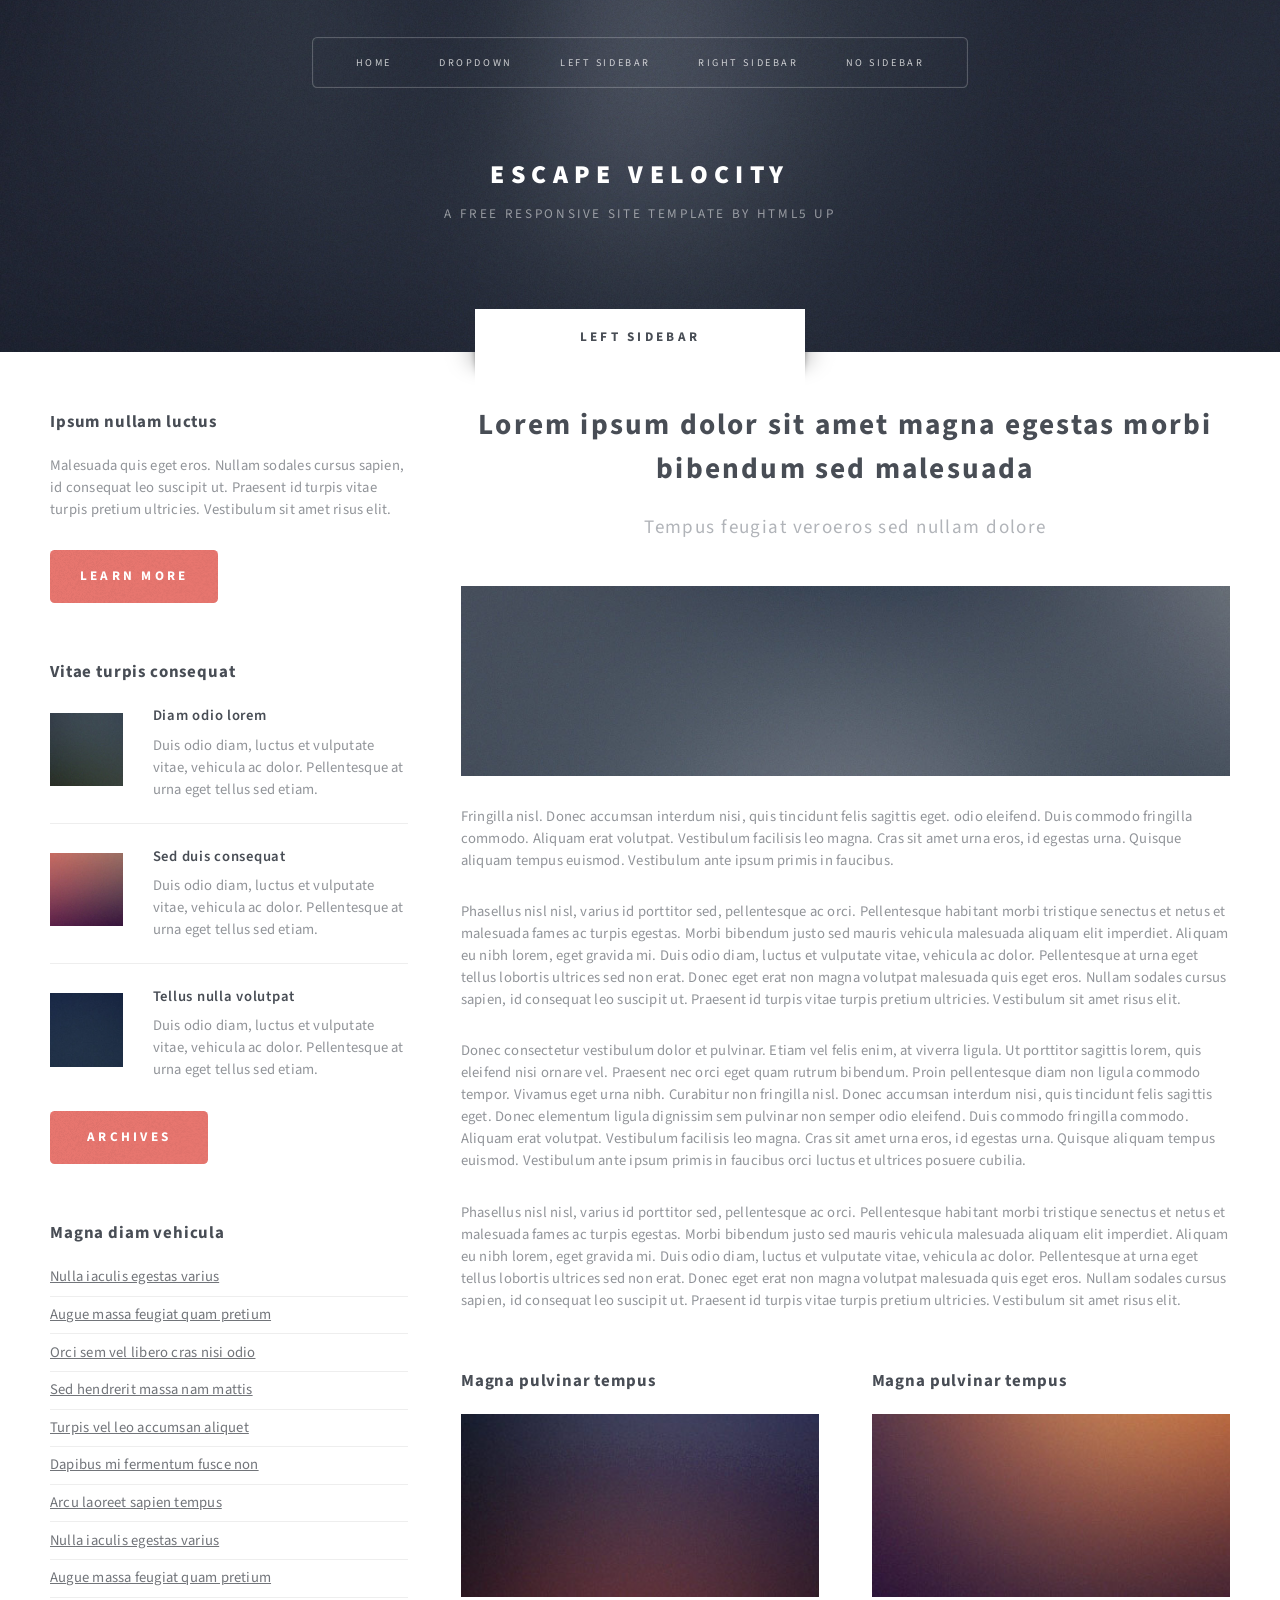
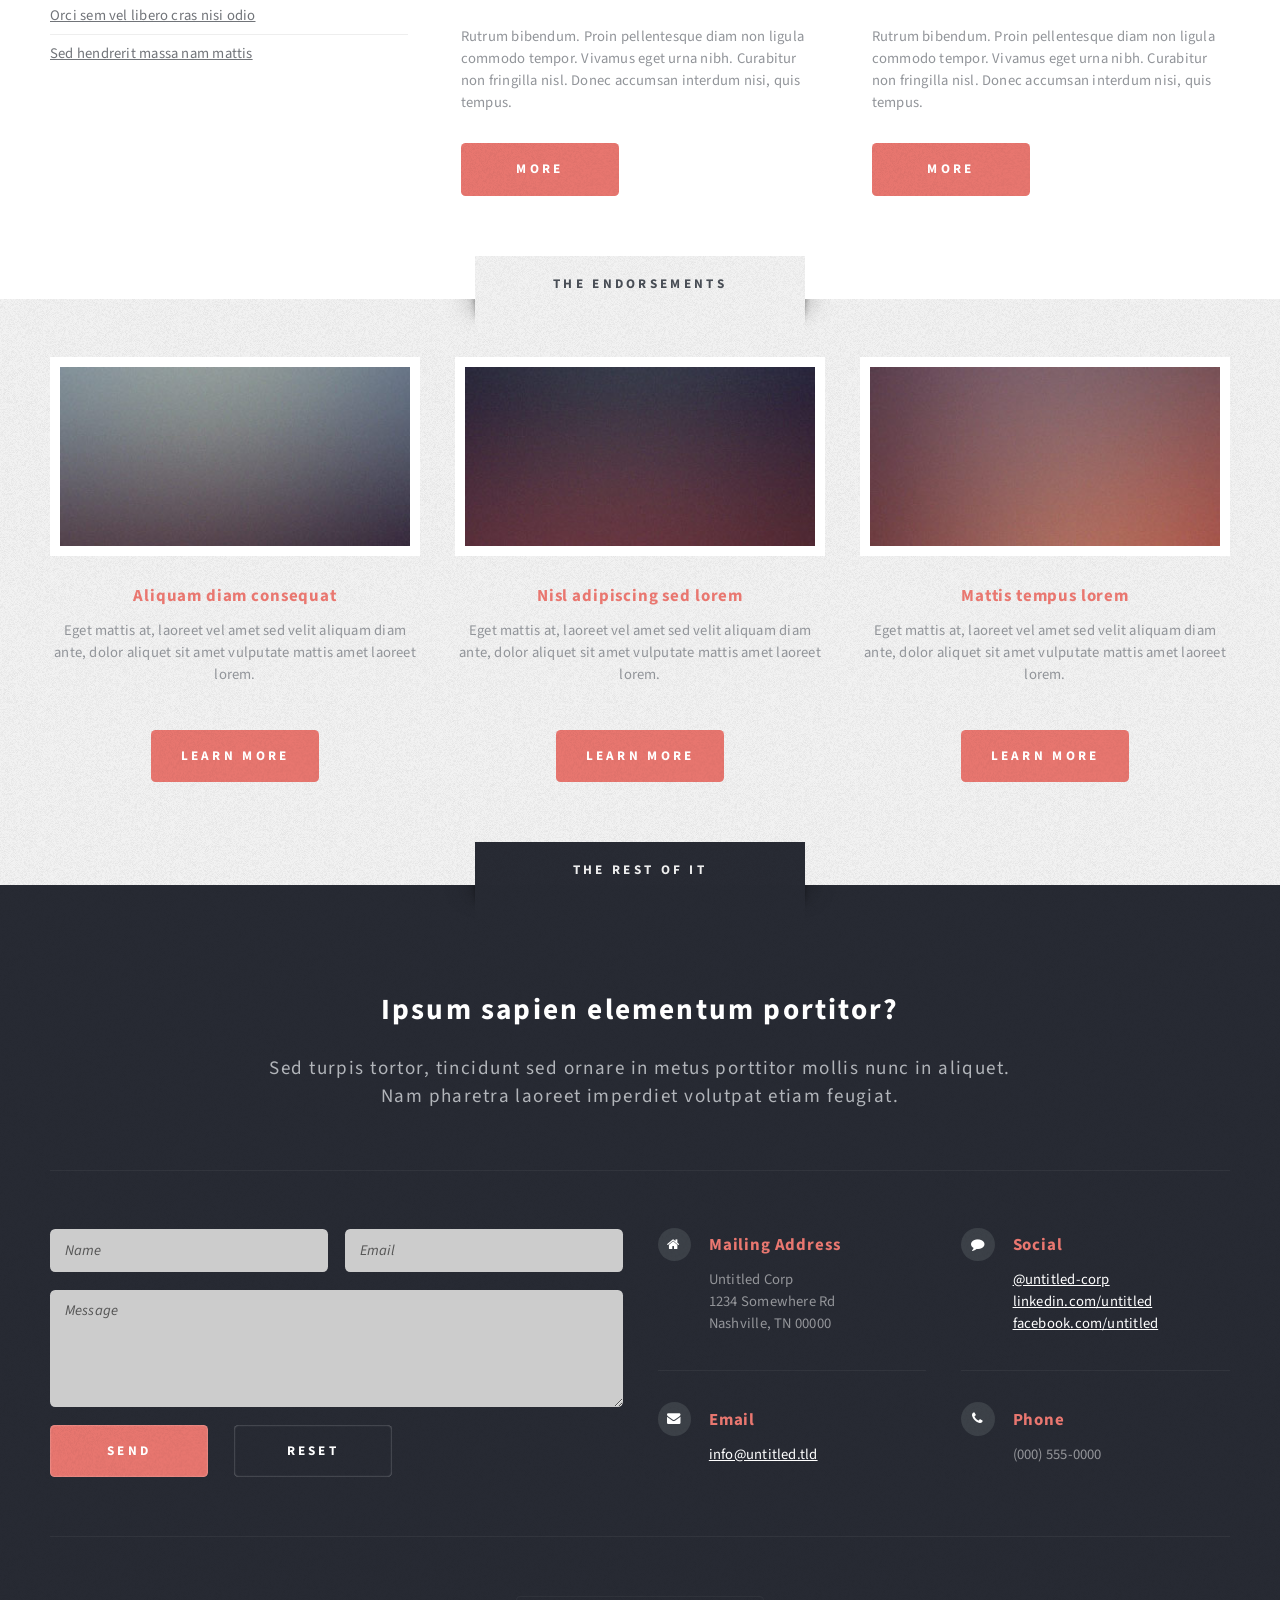
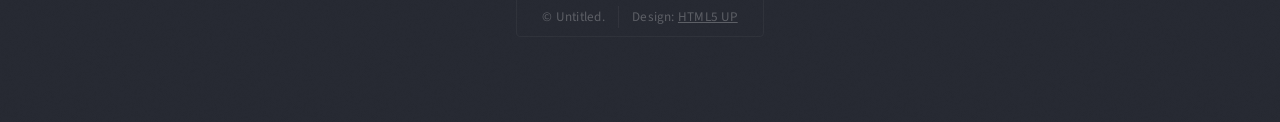
<file: html/left-sidebar.html>
<!DOCTYPE HTML>
<!--
	Escape Velocity by HTML5 UP
	html5up.net | @ajlkn
	Free for personal and commercial use under the CCA 3.0 license (html5up.net/license)
-->
<html>
	<head>
		<title>Left Sidebar - Escape Velocity by HTML5 UP</title>
		<meta charset="utf-8" />
		<meta name="viewport" content="width=device-width, initial-scale=1, user-scalable=no" />
		<link rel="stylesheet" href="assets/css/main.css" />
	</head>
	<body class="left-sidebar is-preload">
		<div id="page-wrapper">

			<!-- Header -->
				<section id="header" class="wrapper">

					<!-- Logo -->
						<div id="logo">
							<h1><a href="index.html">Escape Velocity</a></h1>
							<p>A free responsive site template by HTML5 UP</p>
						</div>

					<!-- Nav -->
						<nav id="nav">
							<ul>
								<li><a href="index.html">Home</a></li>
								<li>
									<a href="#">Dropdown</a>
									<ul>
										<li><a href="#">Lorem ipsum</a></li>
										<li><a href="#">Magna veroeros</a></li>
										<li><a href="#">Etiam nisl</a></li>
										<li>
											<a href="#">Sed consequat</a>
											<ul>
												<li><a href="#">Lorem dolor</a></li>
												<li><a href="#">Amet consequat</a></li>
												<li><a href="#">Magna phasellus</a></li>
												<li><a href="#">Etiam nisl</a></li>
												<li><a href="#">Sed feugiat</a></li>
											</ul>
										</li>
										<li><a href="#">Nisl tempus</a></li>
									</ul>
								</li>
								<li class="current"><a href="left-sidebar.html">Left Sidebar</a></li>
								<li><a href="right-sidebar.html">Right Sidebar</a></li>
								<li><a href="no-sidebar.html">No Sidebar</a></li>
							</ul>
						</nav>

				</section>

			<!-- Main -->
				<section id="main" class="wrapper style2">
					<div class="title">Left Sidebar</div>
					<div class="container">
						<div class="row gtr-150">
							<div class="col-4 col-12-medium">

								<!-- Sidebar -->
									<div id="sidebar">
										<section class="box">
											<header>
												<h2>Ipsum nullam luctus</h2>
											</header>
											<p>Malesuada quis eget eros. Nullam sodales cursus sapien, id consequat
											leo suscipit ut. Praesent id turpis vitae turpis pretium ultricies. Vestibulum sit
											amet risus elit.</p>
											<a href="#" class="button style1">Learn More</a>
										</section>
										<section class="box">
											<header>
												<h2>Vitae turpis consequat</h2>
											</header>
											<ul class="style2">
												<li>
													<article class="box post-excerpt">
														<a href="#" class="image left"><img src="images/pic08.jpg" alt="" /></a>
														<h3><a href="#">Diam odio lorem</a></h3>
														<p>Duis odio diam, luctus et vulputate vitae, vehicula ac dolor. Pellentesque at urna eget tellus sed etiam.</p>
													</article>
												</li>
												<li>
													<article class="box post-excerpt">
														<a href="#" class="image left"><img src="images/pic09.jpg" alt="" /></a>
														<h3><a href="#">Sed duis consequat</a></h3>
														<p>Duis odio diam, luctus et vulputate vitae, vehicula ac dolor. Pellentesque at urna eget tellus sed etiam.</p>
													</article>
												</li>
												<li>
													<article class="box post-excerpt">
														<a href="#" class="image left"><img src="images/pic10.jpg" alt="" /></a>
														<h3><a href="#">Tellus nulla volutpat</a></h3>
														<p>Duis odio diam, luctus et vulputate vitae, vehicula ac dolor. Pellentesque at urna eget tellus sed etiam.</p>
													</article>
												</li>
											</ul>
											<a href="#" class="button style1">Archives</a>
										</section>
										<section class="box">
											<header>
												<h2>Magna diam vehicula</h2>
											</header>
											<ul class="style3">
												<li><a href="#">Nulla iaculis egestas varius</a></li>
												<li><a href="#">Augue massa feugiat quam pretium</a></li>
												<li><a href="#">Orci sem vel libero cras nisi odio</a></li>
												<li><a href="#">Sed hendrerit massa nam mattis</a></li>
												<li><a href="#">Turpis vel leo accumsan aliquet</a></li>
												<li><a href="#">Dapibus mi fermentum fusce non</a></li>
												<li><a href="#">Arcu laoreet sapien tempus</a></li>
												<li><a href="#">Nulla iaculis egestas varius</a></li>
												<li><a href="#">Augue massa feugiat quam pretium</a></li>
												<li><a href="#">Orci sem vel libero cras nisi odio</a></li>
												<li><a href="#">Sed hendrerit massa nam mattis</a></li>
											</ul>
										</section>
									</div>

							</div>
							<div class="col-8 col-12-medium imp-medium">

								<!-- Content -->
									<div id="content">
										<article class="box post">
											<header class="style1">
												<h2>Lorem ipsum dolor sit amet magna egestas morbi bibendum sed malesuada</h2>
												<p>Tempus feugiat veroeros sed nullam dolore</p>
											</header>
											<a href="#" class="image featured">
												<img src="images/pic01.jpg" alt="" />
											</a>
											<p>Fringilla nisl. Donec accumsan interdum nisi, quis tincidunt felis sagittis eget.
											odio eleifend. Duis commodo fringilla commodo. Aliquam erat volutpat. Vestibulum
											facilisis leo magna. Cras sit amet urna eros, id egestas urna. Quisque aliquam
											tempus euismod. Vestibulum ante ipsum primis in faucibus.</p>
											<p>Phasellus nisl nisl, varius id porttitor sed, pellentesque ac orci. Pellentesque
											habitant morbi tristique senectus et netus et malesuada fames ac turpis egestas. Morbi
											bibendum justo sed mauris vehicula malesuada aliquam elit imperdiet. Aliquam eu nibh
											lorem, eget gravida mi. Duis odio diam, luctus et vulputate vitae, vehicula ac dolor.
											Pellentesque at urna eget tellus lobortis ultrices sed non erat. Donec eget erat non
											magna volutpat malesuada quis eget eros. Nullam sodales cursus sapien, id consequat
											leo suscipit ut. Praesent id turpis vitae turpis pretium ultricies. Vestibulum sit
											amet risus elit.</p>
											<p>Donec consectetur vestibulum dolor et pulvinar. Etiam vel felis enim, at viverra
											ligula. Ut porttitor sagittis lorem, quis eleifend nisi ornare vel. Praesent nec orci
											eget quam rutrum bibendum. Proin pellentesque diam non ligula commodo tempor. Vivamus
											eget urna nibh. Curabitur non fringilla nisl. Donec accumsan interdum nisi, quis
											tincidunt felis sagittis eget. Donec elementum ligula dignissim sem pulvinar non semper
											odio eleifend. Duis commodo fringilla commodo. Aliquam erat volutpat. Vestibulum
											facilisis leo magna. Cras sit amet urna eros, id egestas urna. Quisque aliquam
											tempus euismod. Vestibulum ante ipsum primis in faucibus orci luctus et ultrices
											posuere cubilia.</p>
											<p>Phasellus nisl nisl, varius id porttitor sed, pellentesque ac orci. Pellentesque
											habitant morbi tristique senectus et netus et malesuada fames ac turpis egestas. Morbi
											bibendum justo sed mauris vehicula malesuada aliquam elit imperdiet. Aliquam eu nibh
											lorem, eget gravida mi. Duis odio diam, luctus et vulputate vitae, vehicula ac dolor.
											Pellentesque at urna eget tellus lobortis ultrices sed non erat. Donec eget erat non
											magna volutpat malesuada quis eget eros. Nullam sodales cursus sapien, id consequat
											leo suscipit ut. Praesent id turpis vitae turpis pretium ultricies. Vestibulum sit
											amet risus elit.</p>
										</article>
										<div class="row gtr-150">
											<div class="col-6 col-12-small">
												<section class="box">
													<header>
														<h2>Magna pulvinar tempus</h2>
													</header>
													<a href="#" class="image featured"><img src="images/pic05.jpg" alt="" /></a>
													<p>Rutrum bibendum. Proin pellentesque diam non ligula commodo tempor. Vivamus
													eget urna nibh. Curabitur non fringilla nisl. Donec accumsan interdum nisi, quis
													tempus.</p>
													<a href="#" class="button style1">More</a>
												</section>
											</div>
											<div class="col-6 col-12-small">
												<section class="box">
													<header>
														<h2>Magna pulvinar tempus</h2>
													</header>
													<a href="#" class="image featured"><img src="images/pic06.jpg" alt="" /></a>
													<p>Rutrum bibendum. Proin pellentesque diam non ligula commodo tempor. Vivamus
													eget urna nibh. Curabitur non fringilla nisl. Donec accumsan interdum nisi, quis
													tempus.</p>
													<a href="#" class="button style1">More</a>
												</section>
											</div>
										</div>
									</div>

							</div>
						</div>
					</div>
				</section>

			<!-- Highlights -->
				<section id="highlights" class="wrapper style3">
					<div class="title">The Endorsements</div>
					<div class="container">
						<div class="row aln-center">
							<div class="col-4 col-12-medium">
								<section class="highlight">
									<a href="#" class="image featured"><img src="images/pic02.jpg" alt="" /></a>
									<h3><a href="#">Aliquam diam consequat</a></h3>
									<p>Eget mattis at, laoreet vel amet sed velit aliquam diam ante, dolor aliquet sit amet vulputate mattis amet laoreet lorem.</p>
									<ul class="actions">
										<li><a href="#" class="button style1">Learn More</a></li>
									</ul>
								</section>
							</div>
							<div class="col-4 col-12-medium">
								<section class="highlight">
									<a href="#" class="image featured"><img src="images/pic03.jpg" alt="" /></a>
									<h3><a href="#">Nisl adipiscing sed lorem</a></h3>
									<p>Eget mattis at, laoreet vel amet sed velit aliquam diam ante, dolor aliquet sit amet vulputate mattis amet laoreet lorem.</p>
									<ul class="actions">
										<li><a href="#" class="button style1">Learn More</a></li>
									</ul>
								</section>
							</div>
							<div class="col-4 col-12-medium">
								<section class="highlight">
									<a href="#" class="image featured"><img src="images/pic04.jpg" alt="" /></a>
									<h3><a href="#">Mattis tempus lorem</a></h3>
									<p>Eget mattis at, laoreet vel amet sed velit aliquam diam ante, dolor aliquet sit amet vulputate mattis amet laoreet lorem.</p>
									<ul class="actions">
										<li><a href="#" class="button style1">Learn More</a></li>
									</ul>
								</section>
							</div>
						</div>
					</div>
				</section>

			<!-- Footer -->
				<section id="footer" class="wrapper">
					<div class="title">The Rest Of It</div>
					<div class="container">
						<header class="style1">
							<h2>Ipsum sapien elementum portitor?</h2>
							<p>
								Sed turpis tortor, tincidunt sed ornare in metus porttitor mollis nunc in aliquet.<br />
								Nam pharetra laoreet imperdiet volutpat etiam feugiat.
							</p>
						</header>
						<div class="row">
							<div class="col-6 col-12-medium">

								<!-- Contact Form -->
									<section>
										<form method="post" action="#">
											<div class="row gtr-50">
												<div class="col-6 col-12-small">
													<input type="text" name="name" id="contact-name" placeholder="Name" />
												</div>
												<div class="col-6 col-12-small">
													<input type="text" name="email" id="contact-email" placeholder="Email" />
												</div>
												<div class="col-12">
													<textarea name="message" id="contact-message" placeholder="Message" rows="4"></textarea>
												</div>
												<div class="col-12">
													<ul class="actions">
														<li><input type="submit" class="style1" value="Send" /></li>
														<li><input type="reset" class="style2" value="Reset" /></li>
													</ul>
												</div>
											</div>
										</form>
									</section>

							</div>
							<div class="col-6 col-12-medium">

								<!-- Contact -->
									<section class="feature-list small">
										<div class="row">
											<div class="col-6 col-12-small">
												<section>
													<h3 class="icon fa-home">Mailing Address</h3>
													<p>
														Untitled Corp<br />
														1234 Somewhere Rd<br />
														Nashville, TN 00000
													</p>
												</section>
											</div>
											<div class="col-6 col-12-small">
												<section>
													<h3 class="icon fa-comment">Social</h3>
													<p>
														<a href="#">@untitled-corp</a><br />
														<a href="#">linkedin.com/untitled</a><br />
														<a href="#">facebook.com/untitled</a>
													</p>
												</section>
											</div>
											<div class="col-6 col-12-small">
												<section>
													<h3 class="icon fa-envelope">Email</h3>
													<p>
														<a href="#">info@untitled.tld</a>
													</p>
												</section>
											</div>
											<div class="col-6 col-12-small">
												<section>
													<h3 class="icon fa-phone">Phone</h3>
													<p>
														(000) 555-0000
													</p>
												</section>
											</div>
										</div>
									</section>

							</div>
						</div>
						<div id="copyright">
							<ul>
								<li>&copy; Untitled.</li><li>Design: <a href="http://html5up.net">HTML5 UP</a></li>
							</ul>
						</div>
					</div>
				</section>

		</div>

		<!-- Scripts -->
			<script src="assets/js/jquery.min.js"></script>
			<script src="assets/js/jquery.dropotron.min.js"></script>
			<script src="assets/js/browser.min.js"></script>
			<script src="assets/js/breakpoints.min.js"></script>
			<script src="assets/js/util.js"></script>
			<script src="assets/js/main.js"></script>

	</body>
</html>
</file>
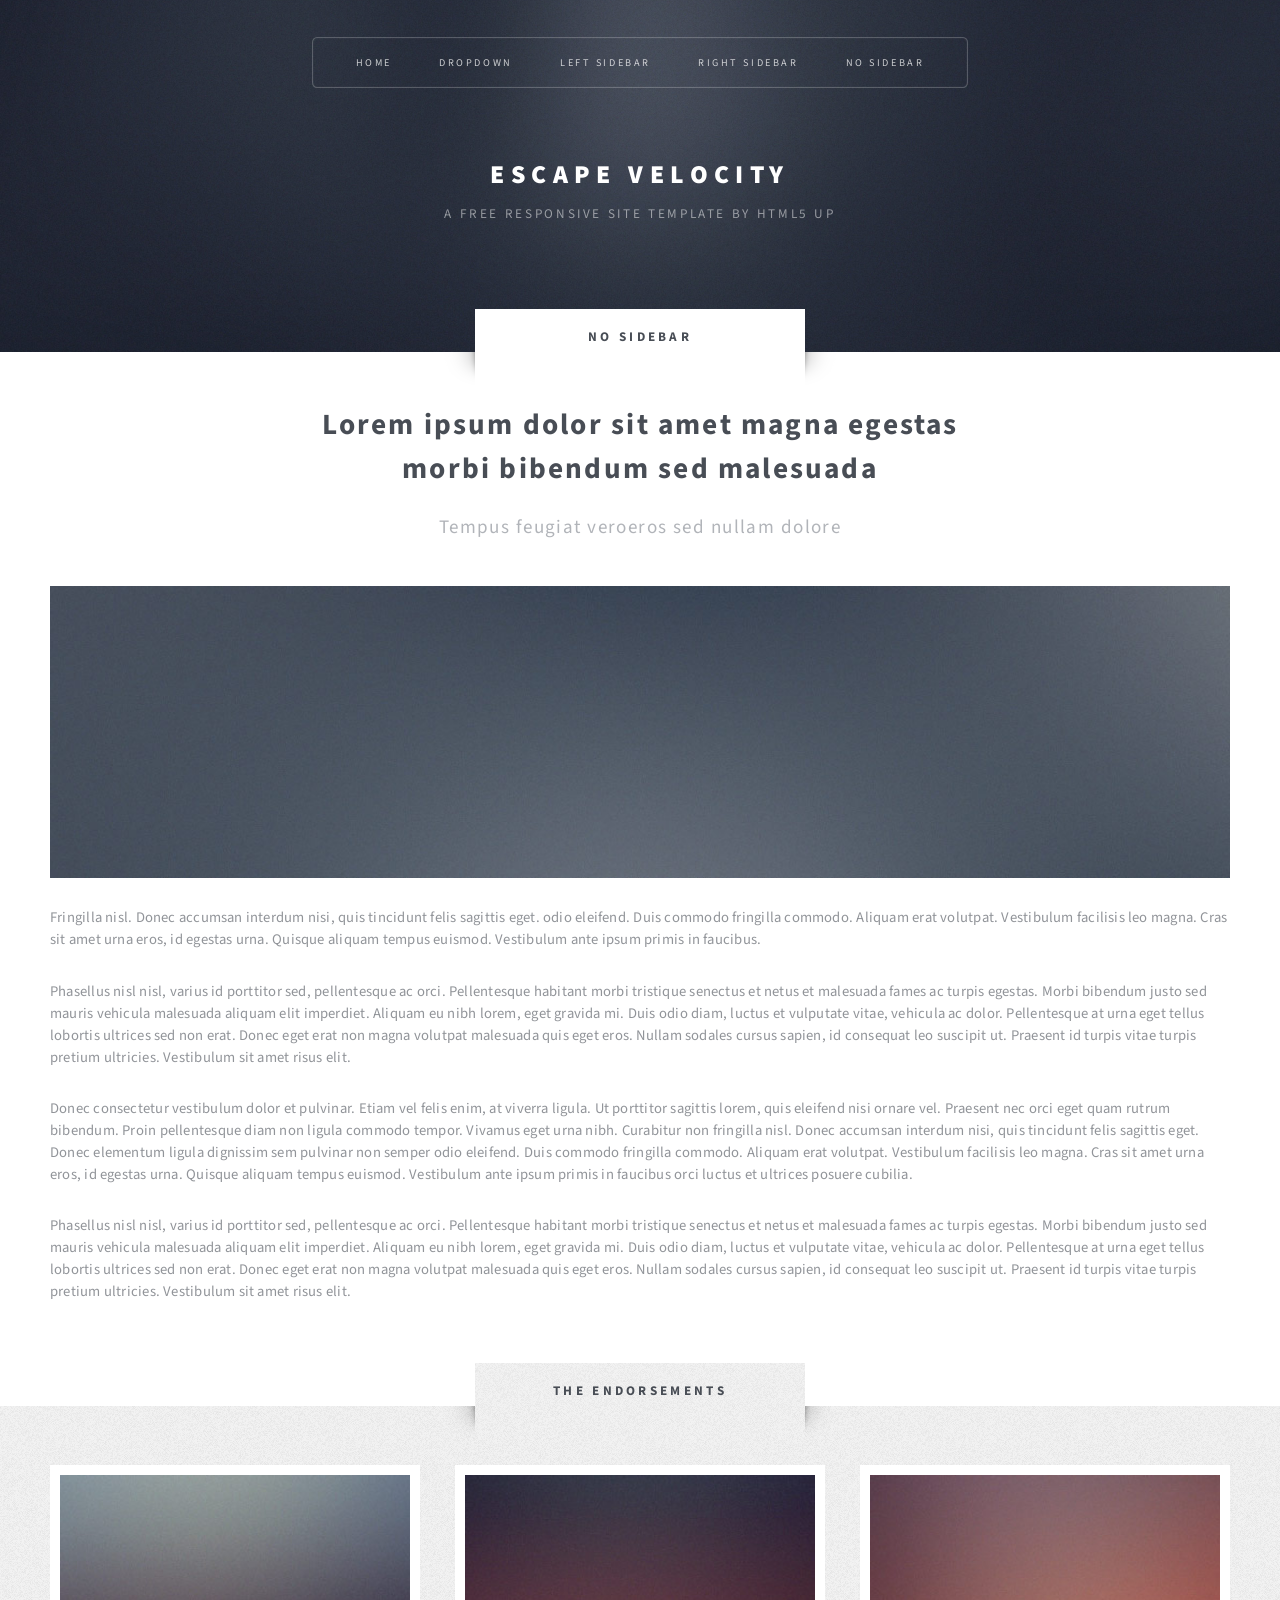
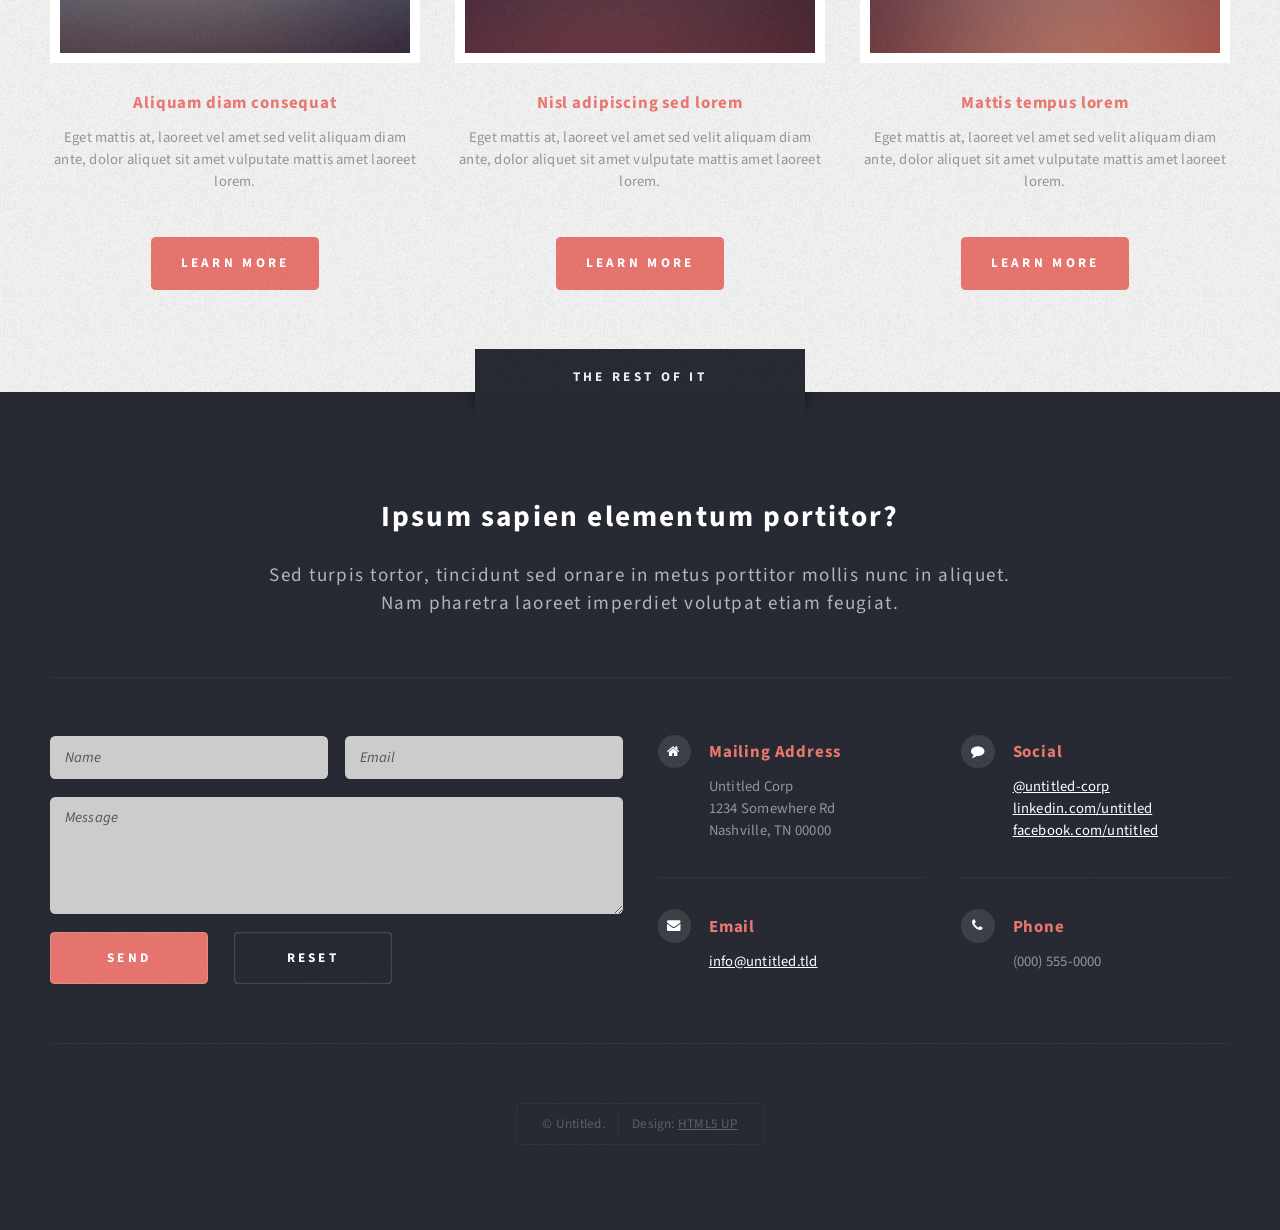
<file: html/no-sidebar.html>
<!DOCTYPE HTML>
<!--
	Escape Velocity by HTML5 UP
	html5up.net | @ajlkn
	Free for personal and commercial use under the CCA 3.0 license (html5up.net/license)
-->
<html>
	<head>
		<title>No Sidebar - Escape Velocity by HTML5 UP</title>
		<meta charset="utf-8" />
		<meta name="viewport" content="width=device-width, initial-scale=1, user-scalable=no" />
		<link rel="stylesheet" href="assets/css/main.css" />
	</head>
	<body class="no-sidebar is-preload">
		<div id="page-wrapper">

			<!-- Header -->
				<section id="header" class="wrapper">

					<!-- Logo -->
						<div id="logo">
							<h1><a href="index.html">Escape Velocity</a></h1>
							<p>A free responsive site template by HTML5 UP</p>
						</div>

					<!-- Nav -->
						<nav id="nav">
							<ul>
								<li><a href="index.html">Home</a></li>
								<li>
									<a href="#">Dropdown</a>
									<ul>
										<li><a href="#">Lorem ipsum</a></li>
										<li><a href="#">Magna veroeros</a></li>
										<li><a href="#">Etiam nisl</a></li>
										<li>
											<a href="#">Sed consequat</a>
											<ul>
												<li><a href="#">Lorem dolor</a></li>
												<li><a href="#">Amet consequat</a></li>
												<li><a href="#">Magna phasellus</a></li>
												<li><a href="#">Etiam nisl</a></li>
												<li><a href="#">Sed feugiat</a></li>
											</ul>
										</li>
										<li><a href="#">Nisl tempus</a></li>
									</ul>
								</li>
								<li><a href="left-sidebar.html">Left Sidebar</a></li>
								<li><a href="right-sidebar.html">Right Sidebar</a></li>
								<li class="current"><a href="no-sidebar.html">No Sidebar</a></li>
							</ul>
						</nav>

				</section>

			<!-- Main -->
				<div id="main" class="wrapper style2">
					<div class="title">No Sidebar</div>
					<div class="container">

						<!-- Content -->
							<div id="content">
								<article class="box post">
									<header class="style1">
										<h2>Lorem ipsum dolor sit amet magna egestas<br class="mobile-hide" />
										morbi bibendum sed malesuada</h2>
										<p>Tempus feugiat veroeros sed nullam dolore</p>
									</header>
									<a href="#" class="image featured">
										<img src="images/pic01.jpg" alt="" />
									</a>
									<p>Fringilla nisl. Donec accumsan interdum nisi, quis tincidunt felis sagittis eget.
									odio eleifend. Duis commodo fringilla commodo. Aliquam erat volutpat. Vestibulum
									facilisis leo magna. Cras sit amet urna eros, id egestas urna. Quisque aliquam
									tempus euismod. Vestibulum ante ipsum primis in faucibus.</p>
									<p>Phasellus nisl nisl, varius id porttitor sed, pellentesque ac orci. Pellentesque
									habitant morbi tristique senectus et netus et malesuada fames ac turpis egestas. Morbi
									bibendum justo sed mauris vehicula malesuada aliquam elit imperdiet. Aliquam eu nibh
									lorem, eget gravida mi. Duis odio diam, luctus et vulputate vitae, vehicula ac dolor.
									Pellentesque at urna eget tellus lobortis ultrices sed non erat. Donec eget erat non
									magna volutpat malesuada quis eget eros. Nullam sodales cursus sapien, id consequat
									leo suscipit ut. Praesent id turpis vitae turpis pretium ultricies. Vestibulum sit
									amet risus elit.</p>
									<p>Donec consectetur vestibulum dolor et pulvinar. Etiam vel felis enim, at viverra
									ligula. Ut porttitor sagittis lorem, quis eleifend nisi ornare vel. Praesent nec orci
									eget quam rutrum bibendum. Proin pellentesque diam non ligula commodo tempor. Vivamus
									eget urna nibh. Curabitur non fringilla nisl. Donec accumsan interdum nisi, quis
									tincidunt felis sagittis eget. Donec elementum ligula dignissim sem pulvinar non semper
									odio eleifend. Duis commodo fringilla commodo. Aliquam erat volutpat. Vestibulum
									facilisis leo magna. Cras sit amet urna eros, id egestas urna. Quisque aliquam
									tempus euismod. Vestibulum ante ipsum primis in faucibus orci luctus et ultrices
									posuere cubilia.</p>
									<p>Phasellus nisl nisl, varius id porttitor sed, pellentesque ac orci. Pellentesque
									habitant morbi tristique senectus et netus et malesuada fames ac turpis egestas. Morbi
									bibendum justo sed mauris vehicula malesuada aliquam elit imperdiet. Aliquam eu nibh
									lorem, eget gravida mi. Duis odio diam, luctus et vulputate vitae, vehicula ac dolor.
									Pellentesque at urna eget tellus lobortis ultrices sed non erat. Donec eget erat non
									magna volutpat malesuada quis eget eros. Nullam sodales cursus sapien, id consequat
									leo suscipit ut. Praesent id turpis vitae turpis pretium ultricies. Vestibulum sit
									amet risus elit.</p>
								</article>
							</div>

					</div>
				</div>

			<!-- Highlights -->
				<section id="highlights" class="wrapper style3">
					<div class="title">The Endorsements</div>
					<div class="container">
						<div class="row aln-center">
							<div class="col-4 col-12-medium">
								<section class="highlight">
									<a href="#" class="image featured"><img src="images/pic02.jpg" alt="" /></a>
									<h3><a href="#">Aliquam diam consequat</a></h3>
									<p>Eget mattis at, laoreet vel amet sed velit aliquam diam ante, dolor aliquet sit amet vulputate mattis amet laoreet lorem.</p>
									<ul class="actions">
										<li><a href="#" class="button style1">Learn More</a></li>
									</ul>
								</section>
							</div>
							<div class="col-4 col-12-medium">
								<section class="highlight">
									<a href="#" class="image featured"><img src="images/pic03.jpg" alt="" /></a>
									<h3><a href="#">Nisl adipiscing sed lorem</a></h3>
									<p>Eget mattis at, laoreet vel amet sed velit aliquam diam ante, dolor aliquet sit amet vulputate mattis amet laoreet lorem.</p>
									<ul class="actions">
										<li><a href="#" class="button style1">Learn More</a></li>
									</ul>
								</section>
							</div>
							<div class="col-4 col-12-medium">
								<section class="highlight">
									<a href="#" class="image featured"><img src="images/pic04.jpg" alt="" /></a>
									<h3><a href="#">Mattis tempus lorem</a></h3>
									<p>Eget mattis at, laoreet vel amet sed velit aliquam diam ante, dolor aliquet sit amet vulputate mattis amet laoreet lorem.</p>
									<ul class="actions">
										<li><a href="#" class="button style1">Learn More</a></li>
									</ul>
								</section>
							</div>
						</div>
					</div>
				</section>

			<!-- Footer -->
				<section id="footer" class="wrapper">
					<div class="title">The Rest Of It</div>
					<div class="container">
						<header class="style1">
							<h2>Ipsum sapien elementum portitor?</h2>
							<p>
								Sed turpis tortor, tincidunt sed ornare in metus porttitor mollis nunc in aliquet.<br />
								Nam pharetra laoreet imperdiet volutpat etiam feugiat.
							</p>
						</header>
						<div class="row">
							<div class="col-6 col-12-medium">

								<!-- Contact Form -->
									<section>
										<form method="post" action="#">
											<div class="row gtr-50">
												<div class="col-6 col-12-small">
													<input type="text" name="name" id="contact-name" placeholder="Name" />
												</div>
												<div class="col-6 col-12-small">
													<input type="text" name="email" id="contact-email" placeholder="Email" />
												</div>
												<div class="col-12">
													<textarea name="message" id="contact-message" placeholder="Message" rows="4"></textarea>
												</div>
												<div class="col-12">
													<ul class="actions">
														<li><input type="submit" class="style1" value="Send" /></li>
														<li><input type="reset" class="style2" value="Reset" /></li>
													</ul>
												</div>
											</div>
										</form>
									</section>

							</div>
							<div class="col-6 col-12-medium">

								<!-- Contact -->
									<section class="feature-list small">
										<div class="row">
											<div class="col-6 col-12-small">
												<section>
													<h3 class="icon fa-home">Mailing Address</h3>
													<p>
														Untitled Corp<br />
														1234 Somewhere Rd<br />
														Nashville, TN 00000
													</p>
												</section>
											</div>
											<div class="col-6 col-12-small">
												<section>
													<h3 class="icon fa-comment">Social</h3>
													<p>
														<a href="#">@untitled-corp</a><br />
														<a href="#">linkedin.com/untitled</a><br />
														<a href="#">facebook.com/untitled</a>
													</p>
												</section>
											</div>
											<div class="col-6 col-12-small">
												<section>
													<h3 class="icon fa-envelope">Email</h3>
													<p>
														<a href="#">info@untitled.tld</a>
													</p>
												</section>
											</div>
											<div class="col-6 col-12-small">
												<section>
													<h3 class="icon fa-phone">Phone</h3>
													<p>
														(000) 555-0000
													</p>
												</section>
											</div>
										</div>
									</section>

							</div>
						</div>
						<div id="copyright">
							<ul>
								<li>&copy; Untitled.</li><li>Design: <a href="http://html5up.net">HTML5 UP</a></li>
							</ul>
						</div>
					</div>
				</section>

		</div>

		<!-- Scripts -->
			<script src="assets/js/jquery.min.js"></script>
			<script src="assets/js/jquery.dropotron.min.js"></script>
			<script src="assets/js/browser.min.js"></script>
			<script src="assets/js/breakpoints.min.js"></script>
			<script src="assets/js/util.js"></script>
			<script src="assets/js/main.js"></script>

	</body>
</html>
</file>
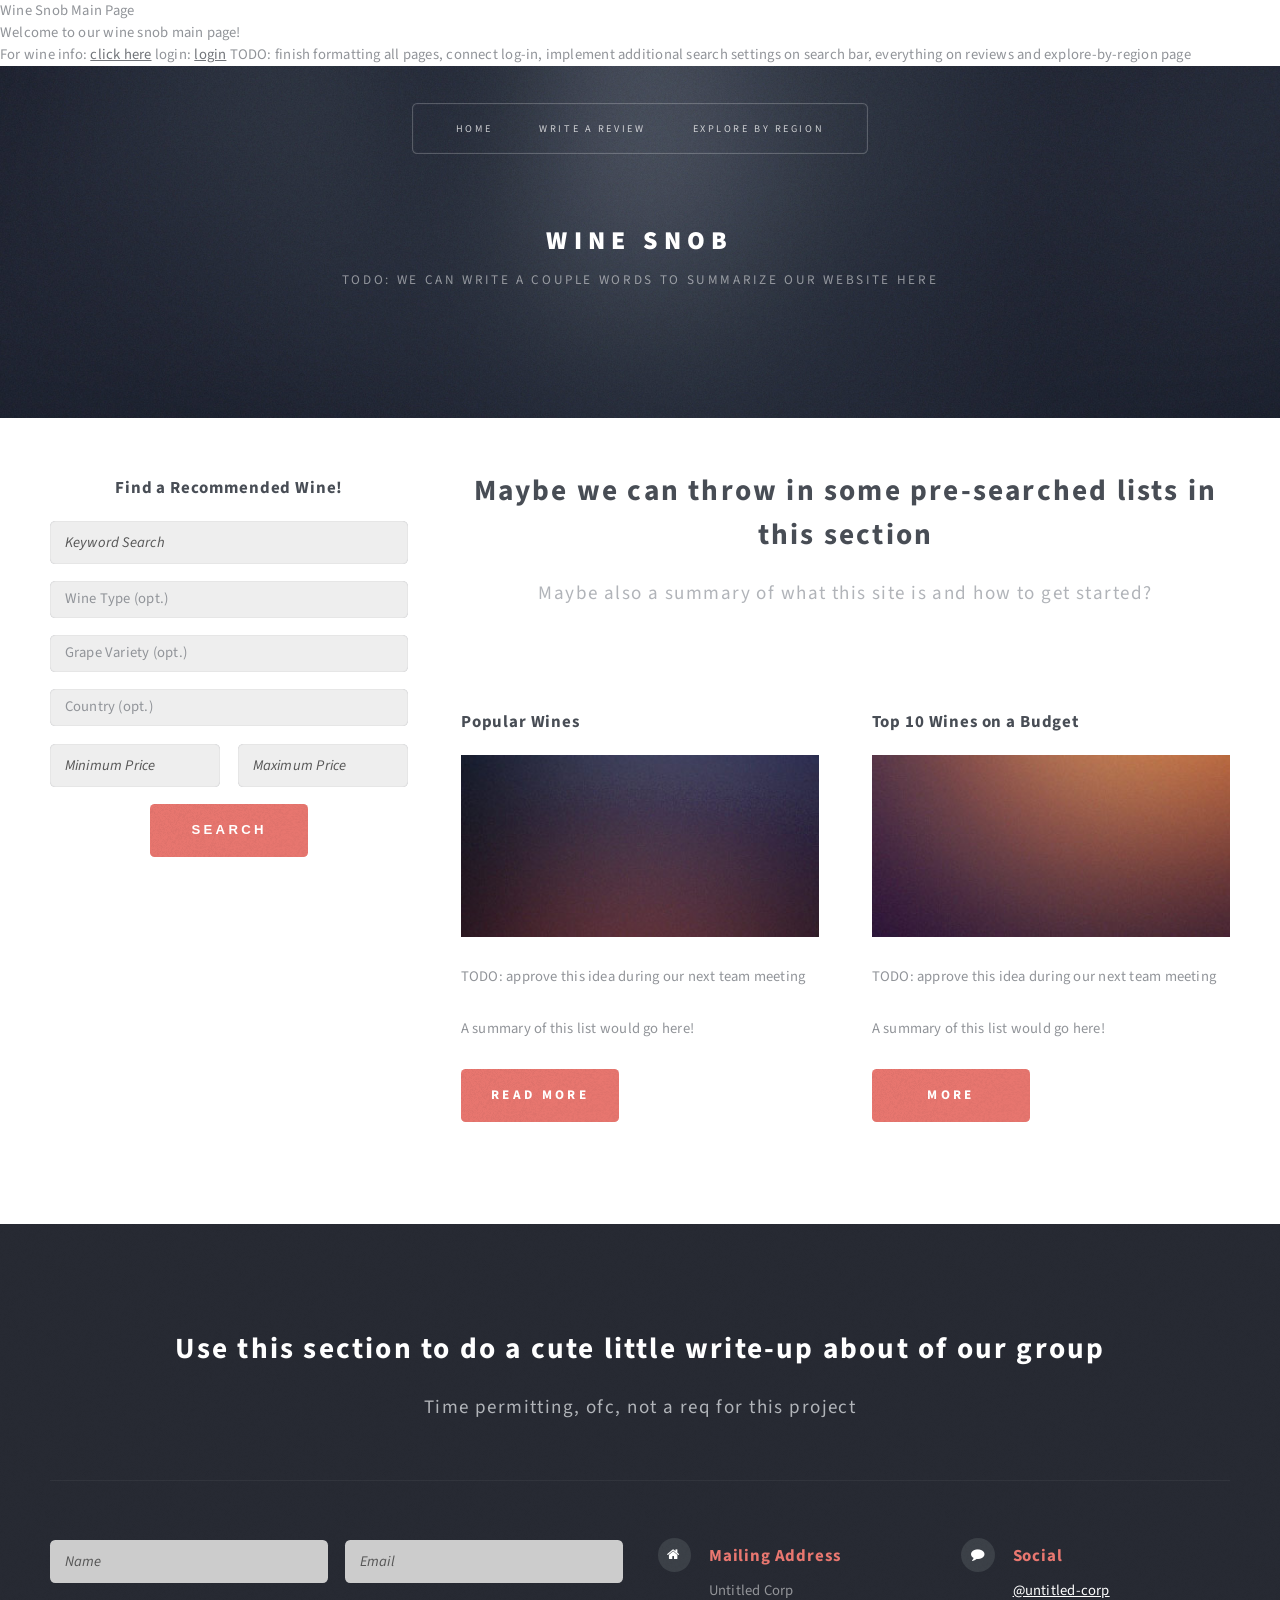
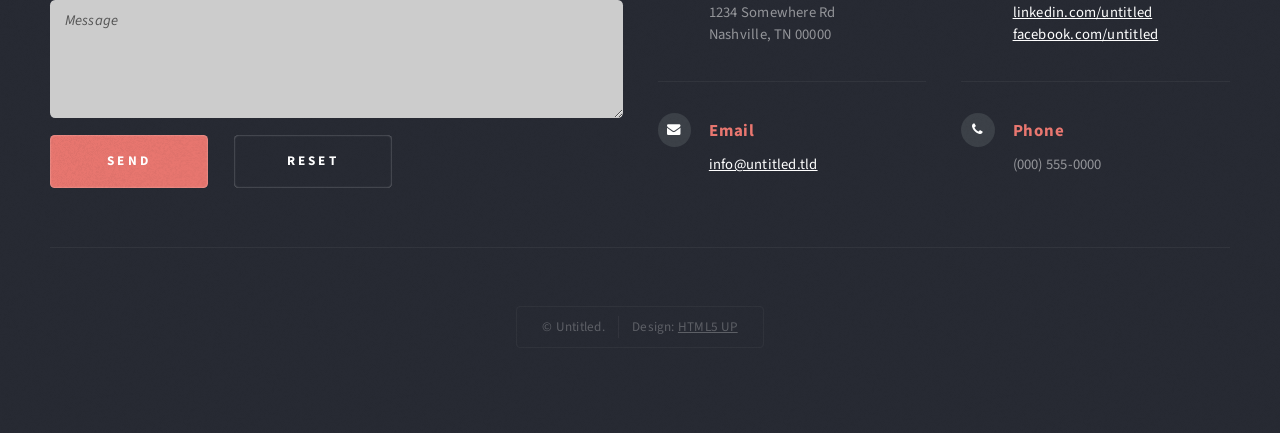
<file: html/originalhtml.html>
<!DOCTYPE HTML>
<!-- This file holds the layout for the Wine Snob home page! -->

<html>

<head>
	Wine Snob Main Page<br />
</head>

Welcome to our wine snob main page! <br />

For wine info: <a href="http://sp19-cs411-48.cs.illinois.edu/wine_info_2.php">click here</a>

login: <a href="http://sp19-cs411-48.cs.illinois.edu/login.php">login</a>

TODO: finish formatting all pages, connect log-in, implement additional search settings on search bar, everything on reviews and explore-by-region page

</html>

<!--
	Escape Velocity by HTML5 UP
	html5up.net | @ajlkn
	Free for personal and commercial use under the CCA 3.0 license (html5up.net/license)
-->

<html>

	<!-- TODO: put login buttons here, right align -->
	

	<head>
		<title>Wine Snob | Home</title>
		<meta charset="utf-8" />
		<meta name="viewport" content="width=device-width, initial-scale=1, user-scalable=no" />
		<link rel="stylesheet" href="assets/css/main.css" />
	</head>
	<body class="left-sidebar is-preload">
		<div id="page-wrapper">

			<!-- Header -->
				<section id="header" class="wrapper">

					<!-- Logo -->
						<div id="logo">
							<h1><a href="index.html">Wine Snob</a></h1>
							<p>TODO: we can write a couple words to summarize our website here</p>
						</div>

					<!-- Nav -->
						<nav id="nav">
							<ul>
								<li class="current"><a href="index.html">Home</a></li>
								<li><a href="reviews.php">Write A Review</a></li>
								<li><a href="regions.php">Explore By Region</a></li>
							</ul>
						</nav>

				</section>

			<!-- Main -->
				<section id="main" class="wrapper style2">
					<div class="container">
						<div class="row gtr-150">
							<div class="col-4 col-12-medium">

								<!-- Sidebar -->
									<div id="sidebar">
										<section class="box">
											<header>
												<center><h2>Find a Recommended Wine!</h2></center>
											</header>
											<form action="search.php" method="POST">
												<div class="row gtr-50">

													<!-- Keyword Search -->
													<div class="col-12">
														<input type="text" name="keyword-search" placeholder="Keyword Search">
													</div>

													<!-- Wine Type Selection Dropdown -->
													<div class="col-12">
														<select name="type-search">
															<option value="All Wine Types">Wine Type (opt.)</option>	
															<option value="Red">Red</option>
															<option value="White">White</option>
															<option value="Sparkling">Sparkling</option>
															<option value="Dessert">Dessert</option>
															<option value="Port/Sherry">Port/Sherry</option>
														</select>
													</div>

													<!-- Variety Selection Dropdown -->
													<div class="col-12">
														<select name="variety-search">
															<option value="All Varieties">Grape Variety (opt.)</option>
															<option value="Next Variety">Next Variety</option>
														</select>
													</div>
													
													<!-- Country Selection Dropdown -->
													<div class="col-12">
														<select name="country-search">
															<option value="All Countries">Country (opt.)</option>
															<option value="Next Country">Next Country</option>
														</select>
													</div>
													
													<!-- Input Price Range -->
													<div class="col-6 col-12-small">
														<input type="text" name="min-price-search" placeholder="Minimum Price">
													</div>
													<div class="col-6 col-12-small">
														<input type="text" name="max-price-search" placeholder="Maximum Price">
													</div>

													<!-- Submit Button -->
													<div class="col-12">
														<center><button type="submit" class="button style1" name="submit-search">Search</button></center>
													</div>
												</div>
											</form>
										</section>

									</div>

							</div>
							<div class="col-8 col-12-medium imp-medium">

								<!-- Content -->
									<div id="content">
										<article class="box post">
											<header class="style1">
												<h2>Maybe we can throw in some pre-searched lists in this section</h2>
												<p>Maybe also a summary of what this site is and how to get started?</p>
											</header>
										</article>
										<div class="row gtr-150">
											<div class="col-6 col-12-small">
												<section class="box">
													<header>
														<h2>Popular Wines</h2>
													</header>
													<a href="#" class="image featured"><img src="images/pic05.jpg" alt="" /></a>
													<p>TODO: approve this idea during our next team meeting</p>
													<p>A summary of this list would go here!</p>
													<a href="#" class="button style1">Read More</a>
												</section>
											</div>
											<div class="col-6 col-12-small">
												<section class="box">
													<header>
														<h2>Top 10 Wines on a Budget</h2>
													</header>
													<a href="#" class="image featured"><img src="images/pic06.jpg" alt="" /></a>
													<p>TODO: approve this idea during our next team meeting</p>
													<p>A summary of this list would go here!</p>
													<a href="#" class="button style1">More</a>
												</section>
											</div>
										</div>
									</div>

							</div>
						</div>
					</div>
				</section>

<!-- MARKED FOR DELETION -->

			<!-- Highlights -->
<!--				<section id="highlights" class="wrapper style3">
					<div class="title">The Endorsements</div>
					<div class="container">
						<div class="row aln-center">
							<div class="col-4 col-12-medium">
								<section class="highlight">
									<a href="#" class="image featured"><img src="images/pic02.jpg" alt="" /></a>
									<h3><a href="#">Aliquam diam consequat</a></h3>
									<p>Eget mattis at, laoreet vel amet sed velit aliquam diam ante, dolor aliquet sit amet vulputate mattis amet laoreet lorem.</p>
									<ul class="actions">
										<li><a href="#" class="button style1">Learn More</a></li>
									</ul>
								</section>
							</div>
							<div class="col-4 col-12-medium">
								<section class="highlight">
									<a href="#" class="image featured"><img src="images/pic03.jpg" alt="" /></a>
									<h3><a href="#">Nisl adipiscing sed lorem</a></h3>
									<p>Eget mattis at, laoreet vel amet sed velit aliquam diam ante, dolor aliquet sit amet vulputate mattis amet laoreet lorem.</p>
									<ul class="actions">
										<li><a href="#" class="button style1">Learn More</a></li>
									</ul>
								</section>
							</div>
							<div class="col-4 col-12-medium">
								<section class="highlight">
									<a href="#" class="image featured"><img src="images/pic04.jpg" alt="" /></a>
									<h3><a href="#">Mattis tempus lorem</a></h3>
									<p>Eget mattis at, laoreet vel amet sed velit aliquam diam ante, dolor aliquet sit amet vulputate mattis amet laoreet lorem.</p>
									<ul class="actions">
										<li><a href="#" class="button style1">Learn More</a></li>
									</ul>
								</section>
							</div>
						</div>
					</div>
				</section>
-->
			<!-- Footer -->
				<section id="footer" class="wrapper">
					<div class="container">
						<header class="style1">
							<h2>Use this section to do a cute little write-up about of our group</h2>
							<p>Time permitting, ofc, not a req for this project</p>
						</header>
						<div class="row">
							<div class="col-6 col-12-medium">

								<!-- Contact Form -->
									<section>
										<form method="post" action="#">
											<div class="row gtr-50">
												<div class="col-6 col-12-small">
													<input type="text" name="name" id="contact-name" placeholder="Name" />
												</div>
												<div class="col-6 col-12-small">
													<input type="text" name="email" id="contact-email" placeholder="Email" />
												</div>
												<div class="col-12">
													<textarea name="message" id="contact-message" placeholder="Message" rows="4"></textarea>
												</div>
												<div class="col-12">
													<ul class="actions">
														<li><input type="submit" class="style1" value="Send" /></li>
														<li><input type="reset" class="style2" value="Reset" /></li>
													</ul>
												</div>
											</div>
										</form>
									</section>

							</div>
							<div class="col-6 col-12-medium">

								<!-- Contact -->
									<section class="feature-list small">
										<div class="row">
											<div class="col-6 col-12-small">
												<section>
													<h3 class="icon fa-home">Mailing Address</h3>
													<p>
														Untitled Corp<br />
														1234 Somewhere Rd<br />
														Nashville, TN 00000
													</p>
												</section>
											</div>
											<div class="col-6 col-12-small">
												<section>
													<h3 class="icon fa-comment">Social</h3>
													<p>
														<a href="#">@untitled-corp</a><br />
														<a href="#">linkedin.com/untitled</a><br />
														<a href="#">facebook.com/untitled</a>
													</p>
												</section>
											</div>
											<div class="col-6 col-12-small">
												<section>
													<h3 class="icon fa-envelope">Email</h3>
													<p>
														<a href="#">info@untitled.tld</a>
													</p>
												</section>
											</div>
											<div class="col-6 col-12-small">
												<section>
													<h3 class="icon fa-phone">Phone</h3>
													<p>
														(000) 555-0000
													</p>
												</section>
											</div>
										</div>
									</section>

							</div>
						</div>
						<div id="copyright">
							<ul>
								<li>&copy; Untitled.</li><li>Design: <a href="http://html5up.net">HTML5 UP</a></li>
							</ul>
						</div>
					</div>
				</section>

		</div>

		<!-- Scripts -->
			<script src="assets/js/jquery.min.js"></script>
			<script src="assets/js/jquery.dropotron.min.js"></script>
			<script src="assets/js/browser.min.js"></script>
			<script src="assets/js/breakpoints.min.js"></script>
			<script src="assets/js/util.js"></script>
			<script src="assets/js/main.js"></script>

	</body>
</html>
</file>
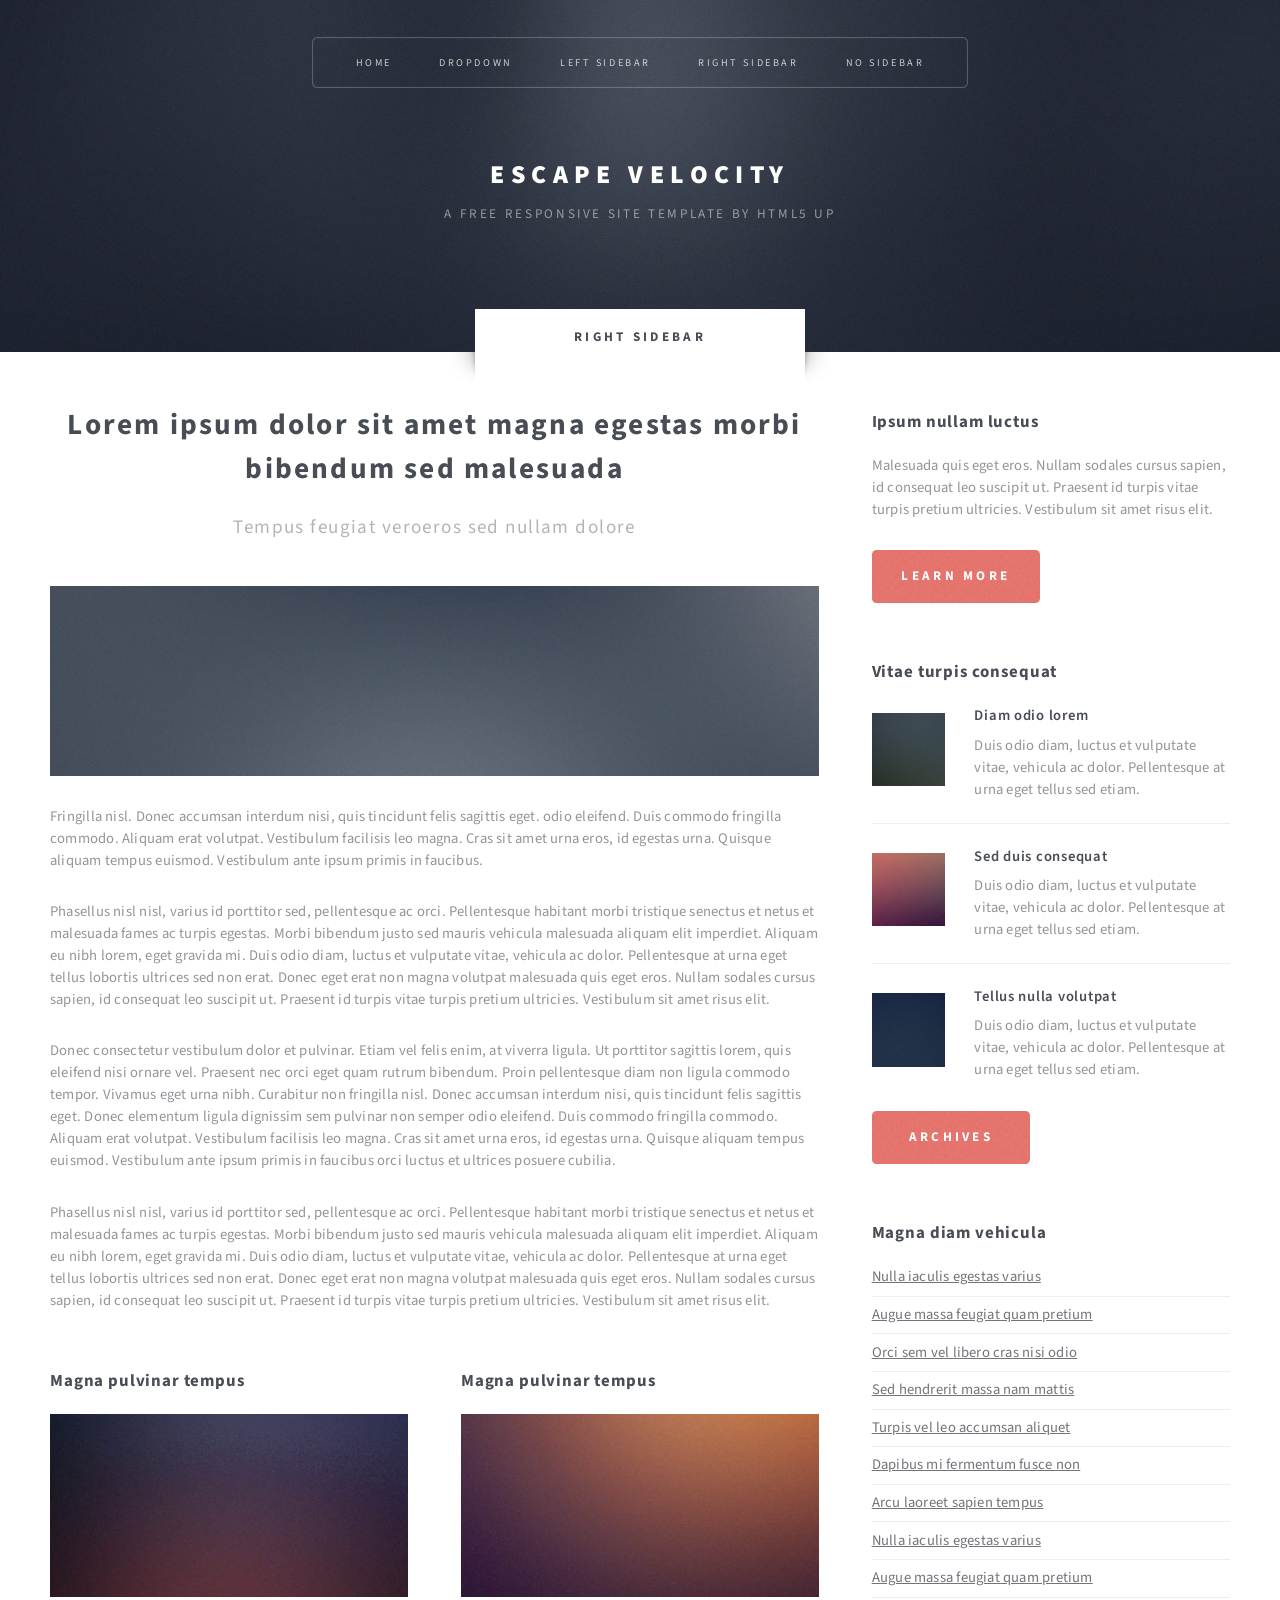
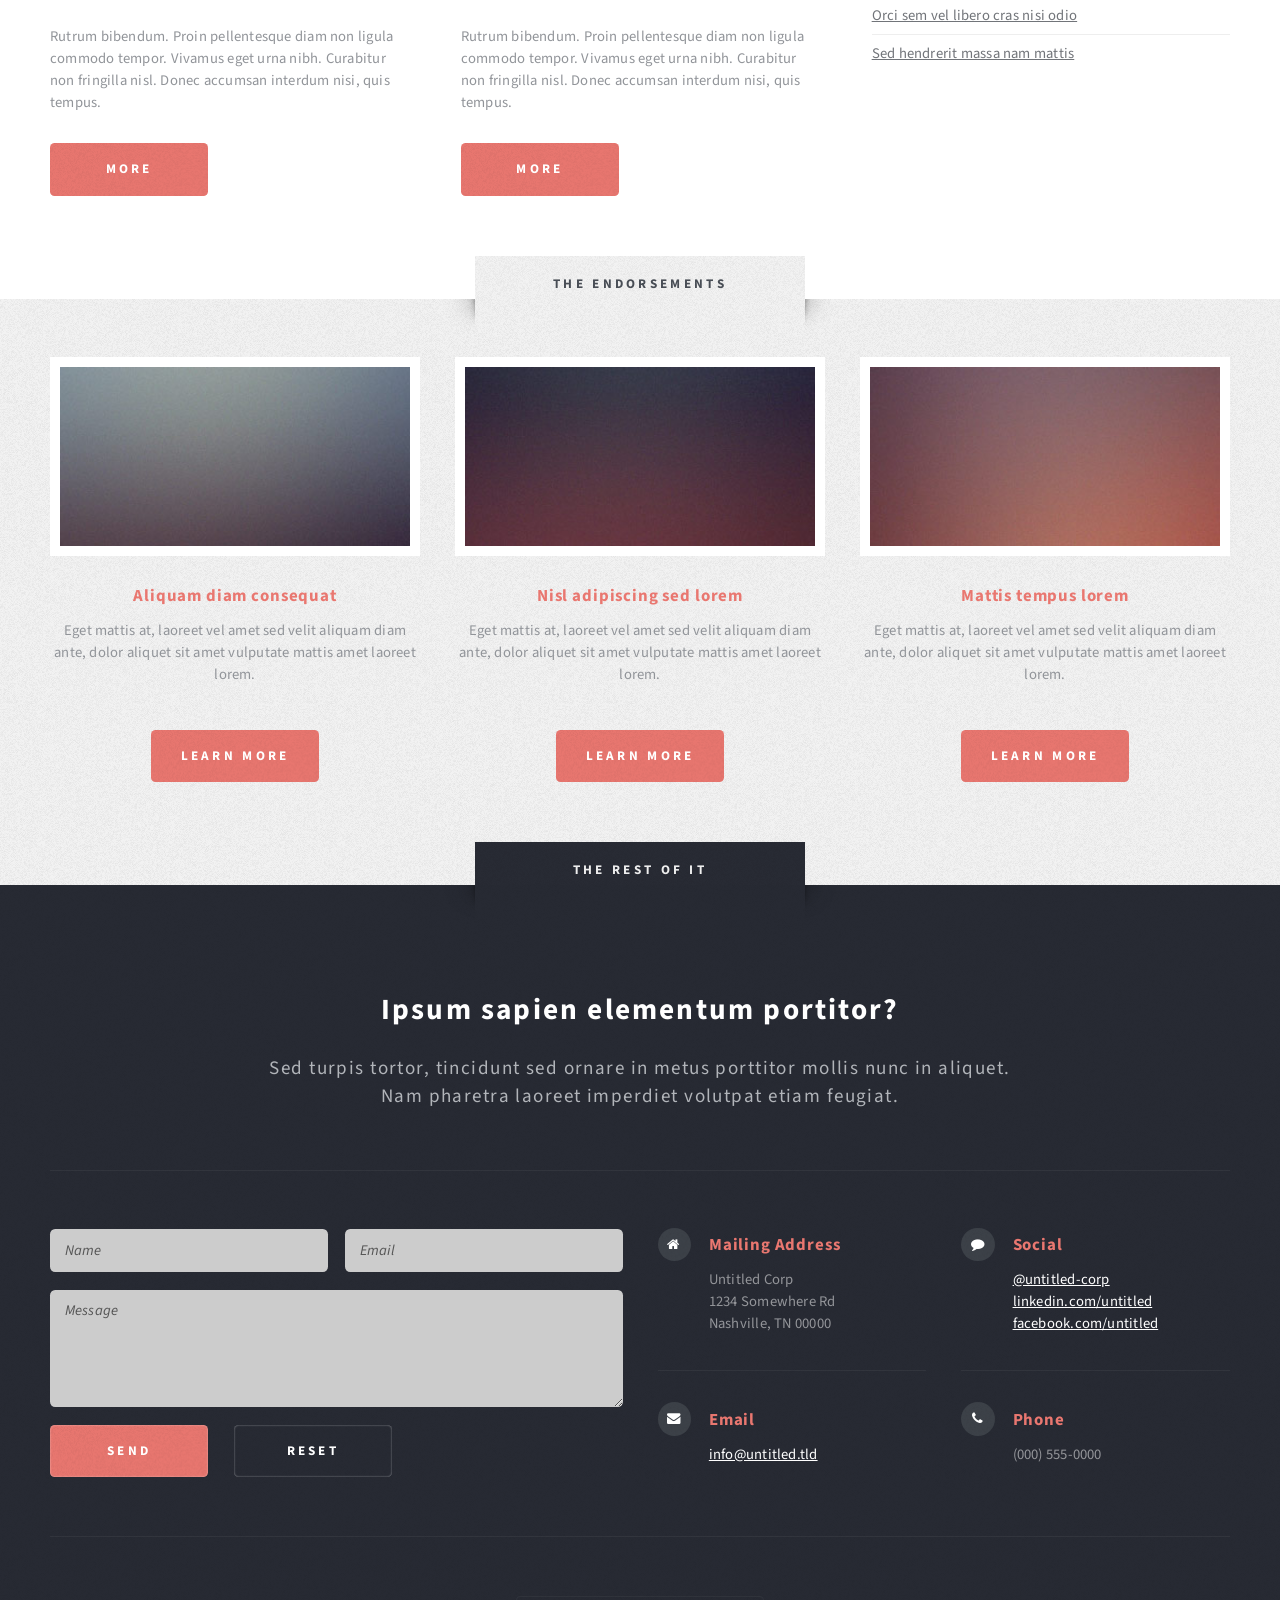
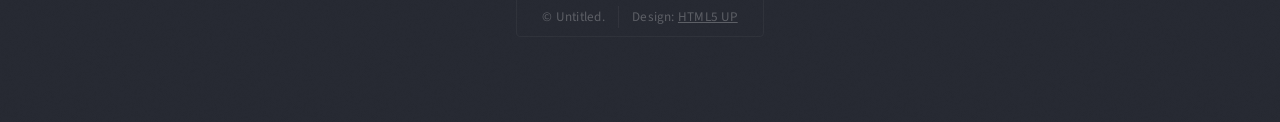
<file: html/right-sidebar.html>
<!DOCTYPE HTML>
<!--
	Escape Velocity by HTML5 UP
	html5up.net | @ajlkn
	Free for personal and commercial use under the CCA 3.0 license (html5up.net/license)
-->
<html>
	<head>
		<title>Right Sidebar - Escape Velocity by HTML5 UP</title>
		<meta charset="utf-8" />
		<meta name="viewport" content="width=device-width, initial-scale=1, user-scalable=no" />
		<link rel="stylesheet" href="assets/css/main.css" />
	</head>
	<body class="right-sidebar is-preload">
		<div id="page-wrapper">

			<!-- Header -->
				<section id="header" class="wrapper">

					<!-- Logo -->
						<div id="logo">
							<h1><a href="index.html">Escape Velocity</a></h1>
							<p>A free responsive site template by HTML5 UP</p>
						</div>

					<!-- Nav -->
						<nav id="nav">
							<ul>
								<li><a href="index.html">Home</a></li>
								<li>
									<a href="#">Dropdown</a>
									<ul>
										<li><a href="#">Lorem ipsum</a></li>
										<li><a href="#">Magna veroeros</a></li>
										<li><a href="#">Etiam nisl</a></li>
										<li>
											<a href="#">Sed consequat</a>
											<ul>
												<li><a href="#">Lorem dolor</a></li>
												<li><a href="#">Amet consequat</a></li>
												<li><a href="#">Magna phasellus</a></li>
												<li><a href="#">Etiam nisl</a></li>
												<li><a href="#">Sed feugiat</a></li>
											</ul>
										</li>
										<li><a href="#">Nisl tempus</a></li>
									</ul>
								</li>
								<li><a href="left-sidebar.html">Left Sidebar</a></li>
								<li class="current"><a href="right-sidebar.html">Right Sidebar</a></li>
								<li><a href="no-sidebar.html">No Sidebar</a></li>
							</ul>
						</nav>

				</section>

			<!-- Main -->
				<section id="main" class="wrapper style2">
					<div class="title">Right Sidebar</div>
					<div class="container">
						<div class="row gtr-150">
							<div class="col-8 col-12-medium">

								<!-- Content -->
									<div id="content">
										<article class="box post">
											<header class="style1">
												<h2>Lorem ipsum dolor sit amet magna egestas morbi bibendum sed malesuada</h2>
												<p>Tempus feugiat veroeros sed nullam dolore</p>
											</header>
											<a href="#" class="image featured">
												<img src="images/pic01.jpg" alt="" />
											</a>
											<p>Fringilla nisl. Donec accumsan interdum nisi, quis tincidunt felis sagittis eget.
											odio eleifend. Duis commodo fringilla commodo. Aliquam erat volutpat. Vestibulum
											facilisis leo magna. Cras sit amet urna eros, id egestas urna. Quisque aliquam
											tempus euismod. Vestibulum ante ipsum primis in faucibus.</p>
											<p>Phasellus nisl nisl, varius id porttitor sed, pellentesque ac orci. Pellentesque
											habitant morbi tristique senectus et netus et malesuada fames ac turpis egestas. Morbi
											bibendum justo sed mauris vehicula malesuada aliquam elit imperdiet. Aliquam eu nibh
											lorem, eget gravida mi. Duis odio diam, luctus et vulputate vitae, vehicula ac dolor.
											Pellentesque at urna eget tellus lobortis ultrices sed non erat. Donec eget erat non
											magna volutpat malesuada quis eget eros. Nullam sodales cursus sapien, id consequat
											leo suscipit ut. Praesent id turpis vitae turpis pretium ultricies. Vestibulum sit
											amet risus elit.</p>
											<p>Donec consectetur vestibulum dolor et pulvinar. Etiam vel felis enim, at viverra
											ligula. Ut porttitor sagittis lorem, quis eleifend nisi ornare vel. Praesent nec orci
											eget quam rutrum bibendum. Proin pellentesque diam non ligula commodo tempor. Vivamus
											eget urna nibh. Curabitur non fringilla nisl. Donec accumsan interdum nisi, quis
											tincidunt felis sagittis eget. Donec elementum ligula dignissim sem pulvinar non semper
											odio eleifend. Duis commodo fringilla commodo. Aliquam erat volutpat. Vestibulum
											facilisis leo magna. Cras sit amet urna eros, id egestas urna. Quisque aliquam
											tempus euismod. Vestibulum ante ipsum primis in faucibus orci luctus et ultrices
											posuere cubilia.</p>
											<p>Phasellus nisl nisl, varius id porttitor sed, pellentesque ac orci. Pellentesque
											habitant morbi tristique senectus et netus et malesuada fames ac turpis egestas. Morbi
											bibendum justo sed mauris vehicula malesuada aliquam elit imperdiet. Aliquam eu nibh
											lorem, eget gravida mi. Duis odio diam, luctus et vulputate vitae, vehicula ac dolor.
											Pellentesque at urna eget tellus lobortis ultrices sed non erat. Donec eget erat non
											magna volutpat malesuada quis eget eros. Nullam sodales cursus sapien, id consequat
											leo suscipit ut. Praesent id turpis vitae turpis pretium ultricies. Vestibulum sit
											amet risus elit.</p>
										</article>
										<div class="row gtr-150">
											<div class="col-6 col-12-small">
												<section class="box">
													<header>
														<h2>Magna pulvinar tempus</h2>
													</header>
													<a href="#" class="image featured"><img src="images/pic05.jpg" alt="" /></a>
													<p>Rutrum bibendum. Proin pellentesque diam non ligula commodo tempor. Vivamus
													eget urna nibh. Curabitur non fringilla nisl. Donec accumsan interdum nisi, quis
													tempus.</p>
													<a href="#" class="button style1">More</a>
												</section>
											</div>
											<div class="col-6 col-12-small">
												<section class="box">
													<header>
														<h2>Magna pulvinar tempus</h2>
													</header>
													<a href="#" class="image featured"><img src="images/pic06.jpg" alt="" /></a>
													<p>Rutrum bibendum. Proin pellentesque diam non ligula commodo tempor. Vivamus
													eget urna nibh. Curabitur non fringilla nisl. Donec accumsan interdum nisi, quis
													tempus.</p>
													<a href="#" class="button style1">More</a>
												</section>
											</div>
										</div>
									</div>

							</div>
							<div class="col-4 col-12-medium">

								<!-- Sidebar -->
									<div id="sidebar">
										<section class="box">
											<header>
												<h2>Ipsum nullam luctus</h2>
											</header>
											<p>Malesuada quis eget eros. Nullam sodales cursus sapien, id consequat
											leo suscipit ut. Praesent id turpis vitae turpis pretium ultricies. Vestibulum sit
											amet risus elit.</p>
											<a href="#" class="button style1">Learn More</a>
										</section>
										<section class="box">
											<header>
												<h2>Vitae turpis consequat</h2>
											</header>
											<ul class="style2">
												<li>
													<article class="box post-excerpt">
														<a href="#" class="image left"><img src="images/pic08.jpg" alt="" /></a>
														<h3><a href="#">Diam odio lorem</a></h3>
														<p>Duis odio diam, luctus et vulputate vitae, vehicula ac dolor. Pellentesque at urna eget tellus sed etiam.</p>
													</article>
												</li>
												<li>
													<article class="box post-excerpt">
														<a href="#" class="image left"><img src="images/pic09.jpg" alt="" /></a>
														<h3><a href="#">Sed duis consequat</a></h3>
														<p>Duis odio diam, luctus et vulputate vitae, vehicula ac dolor. Pellentesque at urna eget tellus sed etiam.</p>
													</article>
												</li>
												<li>
													<article class="box post-excerpt">
														<a href="#" class="image left"><img src="images/pic10.jpg" alt="" /></a>
														<h3><a href="#">Tellus nulla volutpat</a></h3>
														<p>Duis odio diam, luctus et vulputate vitae, vehicula ac dolor. Pellentesque at urna eget tellus sed etiam.</p>
													</article>
												</li>
											</ul>
											<a href="#" class="button style1">Archives</a>
										</section>
										<section class="box">
											<header>
												<h2>Magna diam vehicula</h2>
											</header>
											<ul class="style3">
												<li><a href="#">Nulla iaculis egestas varius</a></li>
												<li><a href="#">Augue massa feugiat quam pretium</a></li>
												<li><a href="#">Orci sem vel libero cras nisi odio</a></li>
												<li><a href="#">Sed hendrerit massa nam mattis</a></li>
												<li><a href="#">Turpis vel leo accumsan aliquet</a></li>
												<li><a href="#">Dapibus mi fermentum fusce non</a></li>
												<li><a href="#">Arcu laoreet sapien tempus</a></li>
												<li><a href="#">Nulla iaculis egestas varius</a></li>
												<li><a href="#">Augue massa feugiat quam pretium</a></li>
												<li><a href="#">Orci sem vel libero cras nisi odio</a></li>
												<li><a href="#">Sed hendrerit massa nam mattis</a></li>
											</ul>
										</section>
									</div>

							</div>
						</div>
					</div>
				</section>

			<!-- Highlights -->
				<section id="highlights" class="wrapper style3">
					<div class="title">The Endorsements</div>
					<div class="container">
						<div class="row aln-center">
							<div class="col-4 col-12-medium">
								<section class="highlight">
									<a href="#" class="image featured"><img src="images/pic02.jpg" alt="" /></a>
									<h3><a href="#">Aliquam diam consequat</a></h3>
									<p>Eget mattis at, laoreet vel amet sed velit aliquam diam ante, dolor aliquet sit amet vulputate mattis amet laoreet lorem.</p>
									<ul class="actions">
										<li><a href="#" class="button style1">Learn More</a></li>
									</ul>
								</section>
							</div>
							<div class="col-4 col-12-medium">
								<section class="highlight">
									<a href="#" class="image featured"><img src="images/pic03.jpg" alt="" /></a>
									<h3><a href="#">Nisl adipiscing sed lorem</a></h3>
									<p>Eget mattis at, laoreet vel amet sed velit aliquam diam ante, dolor aliquet sit amet vulputate mattis amet laoreet lorem.</p>
									<ul class="actions">
										<li><a href="#" class="button style1">Learn More</a></li>
									</ul>
								</section>
							</div>
							<div class="col-4 col-12-medium">
								<section class="highlight">
									<a href="#" class="image featured"><img src="images/pic04.jpg" alt="" /></a>
									<h3><a href="#">Mattis tempus lorem</a></h3>
									<p>Eget mattis at, laoreet vel amet sed velit aliquam diam ante, dolor aliquet sit amet vulputate mattis amet laoreet lorem.</p>
									<ul class="actions">
										<li><a href="#" class="button style1">Learn More</a></li>
									</ul>
								</section>
							</div>
						</div>
					</div>
				</section>

			<!-- Footer -->
				<section id="footer" class="wrapper">
					<div class="title">The Rest Of It</div>
					<div class="container">
						<header class="style1">
							<h2>Ipsum sapien elementum portitor?</h2>
							<p>
								Sed turpis tortor, tincidunt sed ornare in metus porttitor mollis nunc in aliquet.<br />
								Nam pharetra laoreet imperdiet volutpat etiam feugiat.
							</p>
						</header>
						<div class="row">
							<div class="col-6 col-12-medium">

								<!-- Contact Form -->
									<section>
										<form method="post" action="#">
											<div class="row gtr-50">
												<div class="col-6 col-12-small">
													<input type="text" name="name" id="contact-name" placeholder="Name" />
												</div>
												<div class="col-6 col-12-small">
													<input type="text" name="email" id="contact-email" placeholder="Email" />
												</div>
												<div class="col-12">
													<textarea name="message" id="contact-message" placeholder="Message" rows="4"></textarea>
												</div>
												<div class="col-12">
													<ul class="actions">
														<li><input type="submit" class="style1" value="Send" /></li>
														<li><input type="reset" class="style2" value="Reset" /></li>
													</ul>
												</div>
											</div>
										</form>
									</section>

							</div>
							<div class="col-6 col-12-medium">

								<!-- Contact -->
									<section class="feature-list small">
										<div class="row">
											<div class="col-6 col-12-small">
												<section>
													<h3 class="icon fa-home">Mailing Address</h3>
													<p>
														Untitled Corp<br />
														1234 Somewhere Rd<br />
														Nashville, TN 00000
													</p>
												</section>
											</div>
											<div class="col-6 col-12-small">
												<section>
													<h3 class="icon fa-comment">Social</h3>
													<p>
														<a href="#">@untitled-corp</a><br />
														<a href="#">linkedin.com/untitled</a><br />
														<a href="#">facebook.com/untitled</a>
													</p>
												</section>
											</div>
											<div class="col-6 col-12-small">
												<section>
													<h3 class="icon fa-envelope">Email</h3>
													<p>
														<a href="#">info@untitled.tld</a>
													</p>
												</section>
											</div>
											<div class="col-6 col-12-small">
												<section>
													<h3 class="icon fa-phone">Phone</h3>
													<p>
														(000) 555-0000
													</p>
												</section>
											</div>
										</div>
									</section>

							</div>
						</div>
						<div id="copyright">
							<ul>
								<li>&copy; Untitled.</li><li>Design: <a href="http://html5up.net">HTML5 UP</a></li>
							</ul>
						</div>
					</div>
				</section>

		</div>

		<!-- Scripts -->
			<script src="assets/js/jquery.min.js"></script>
			<script src="assets/js/jquery.dropotron.min.js"></script>
			<script src="assets/js/browser.min.js"></script>
			<script src="assets/js/breakpoints.min.js"></script>
			<script src="assets/js/util.js"></script>
			<script src="assets/js/main.js"></script>

	</body>
</html>
</file>
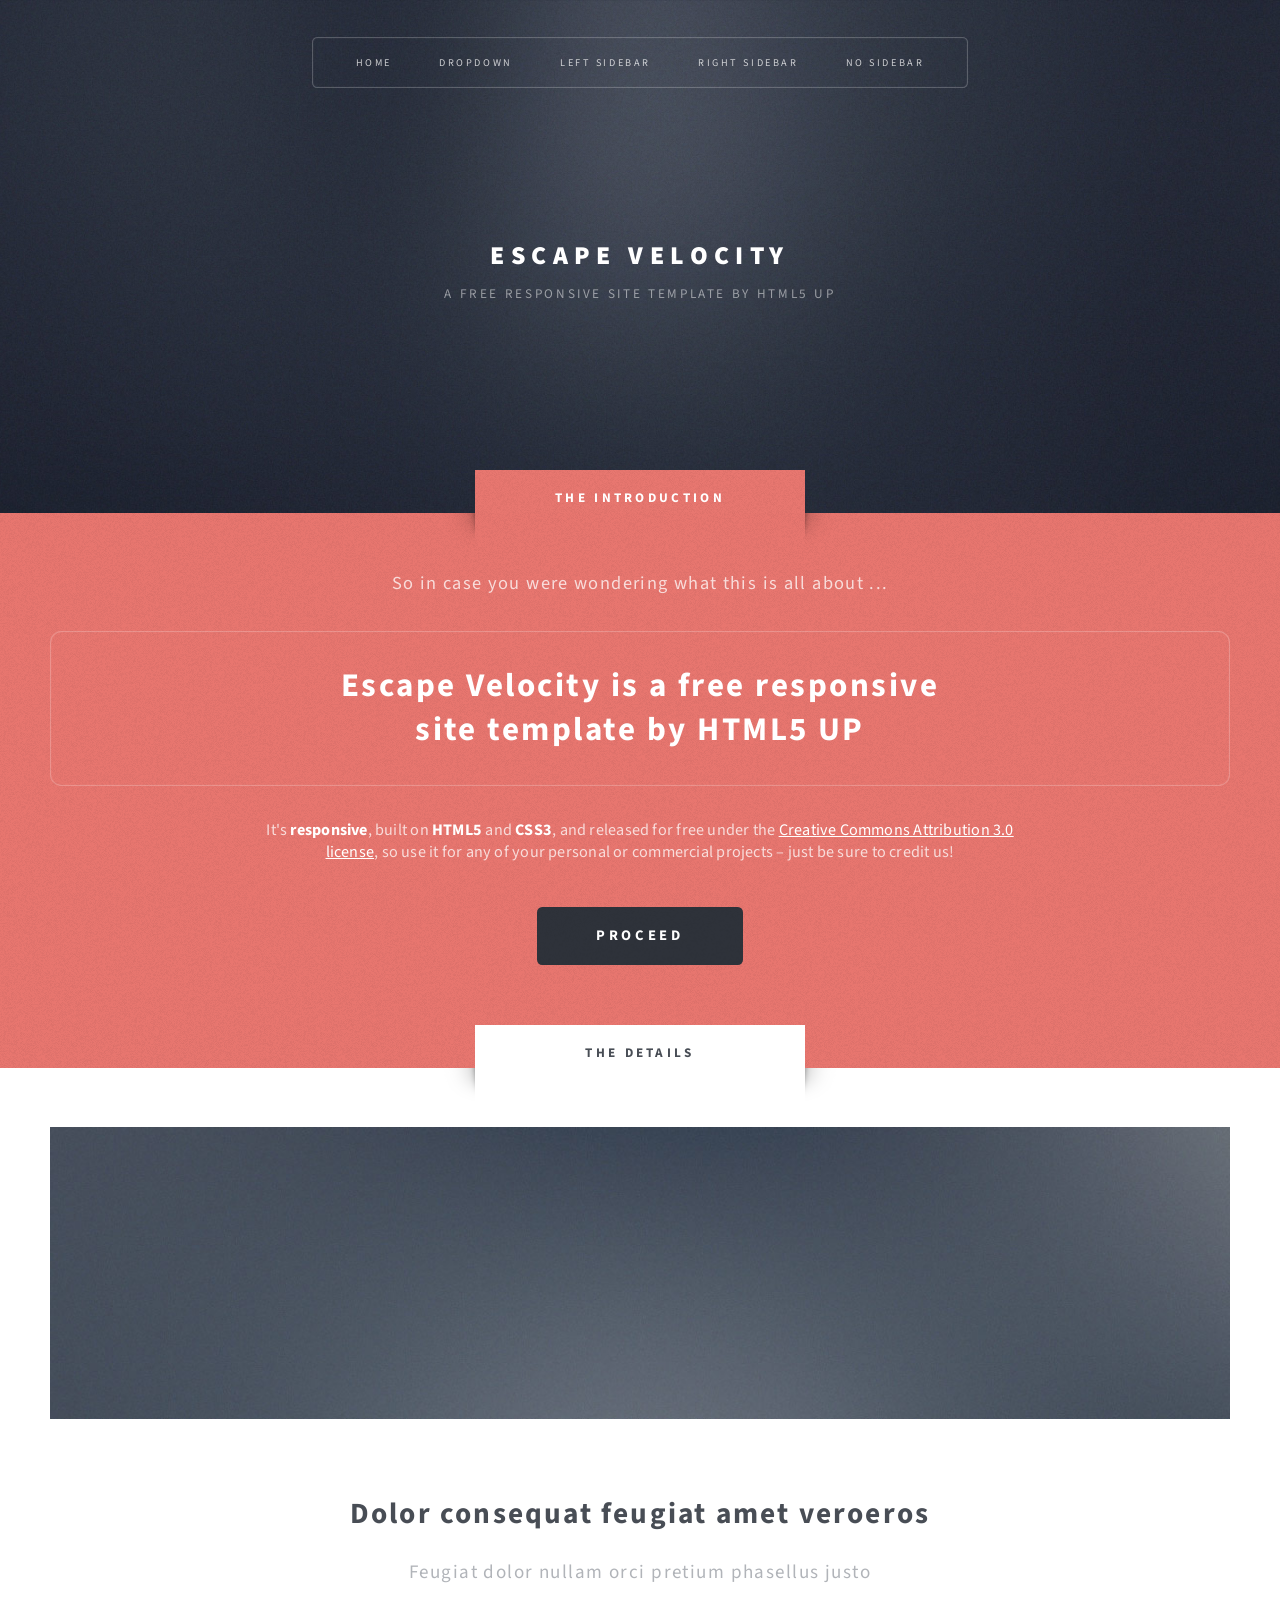
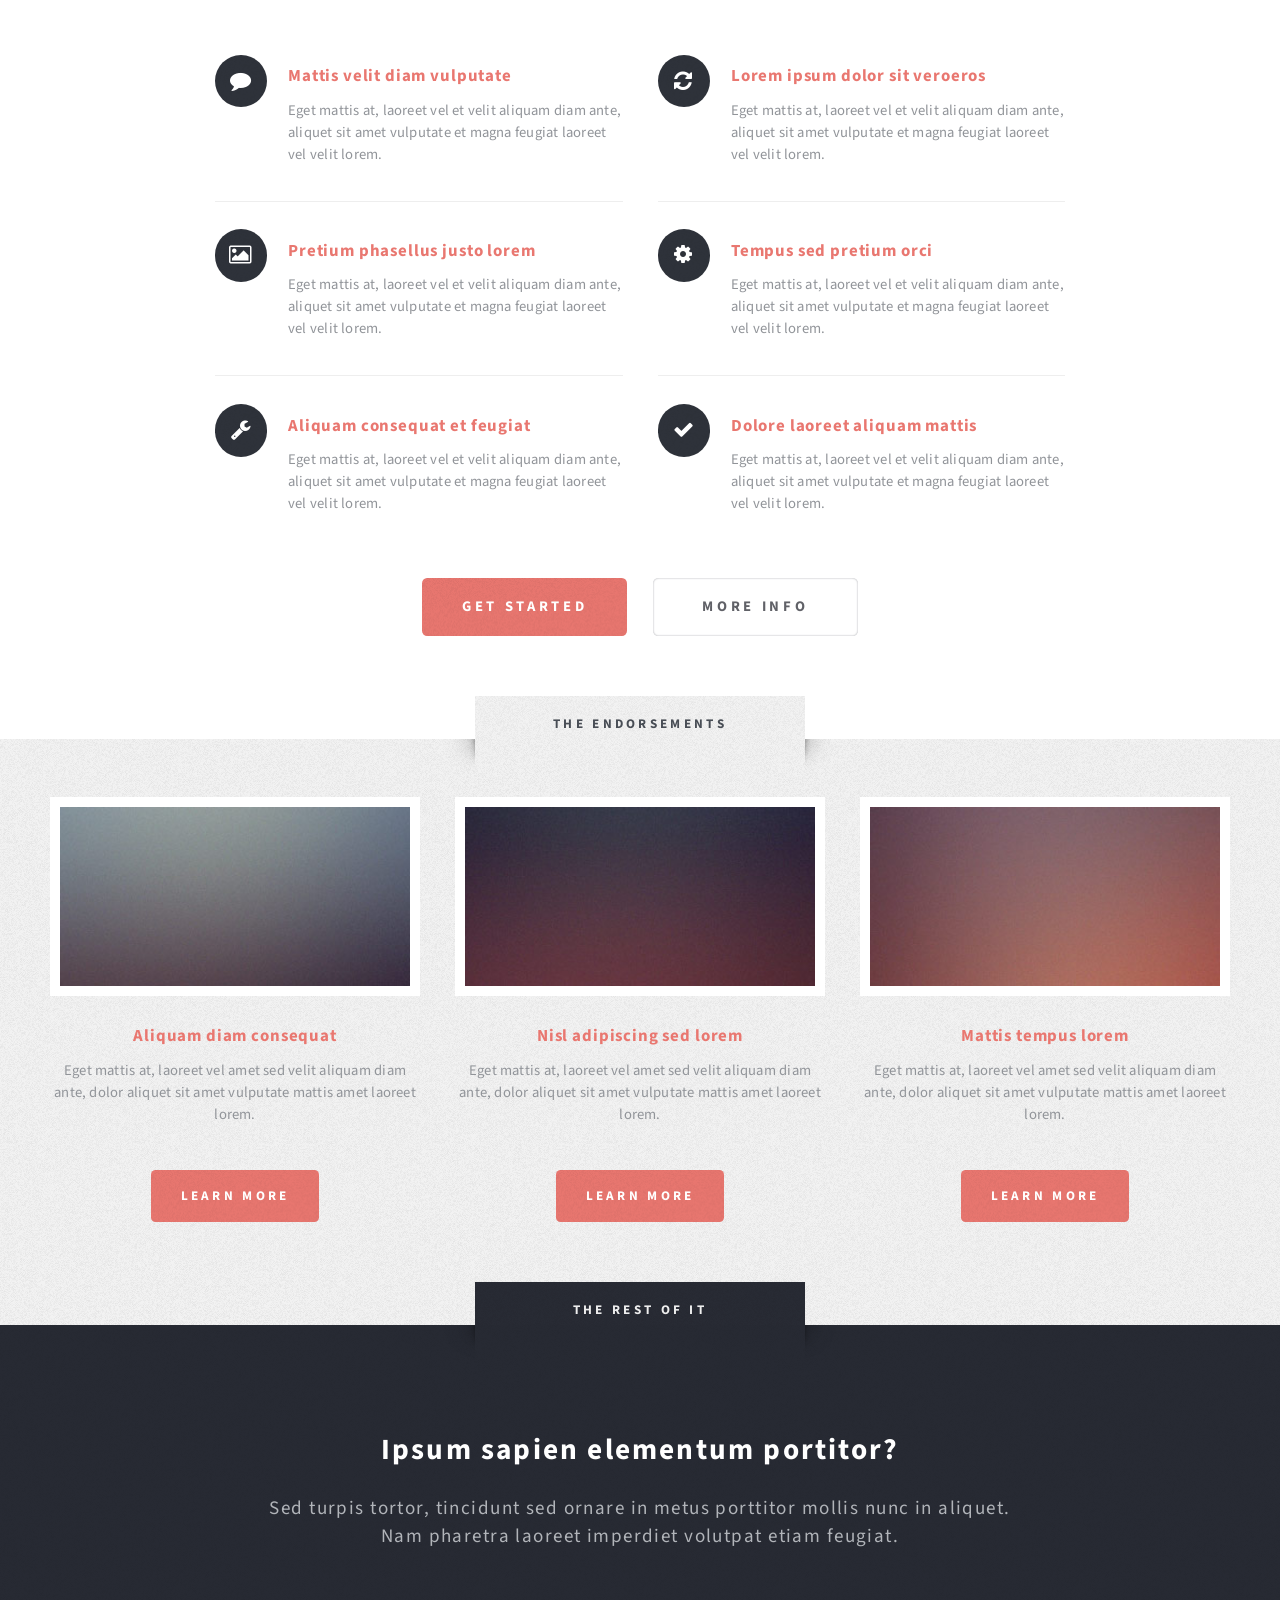
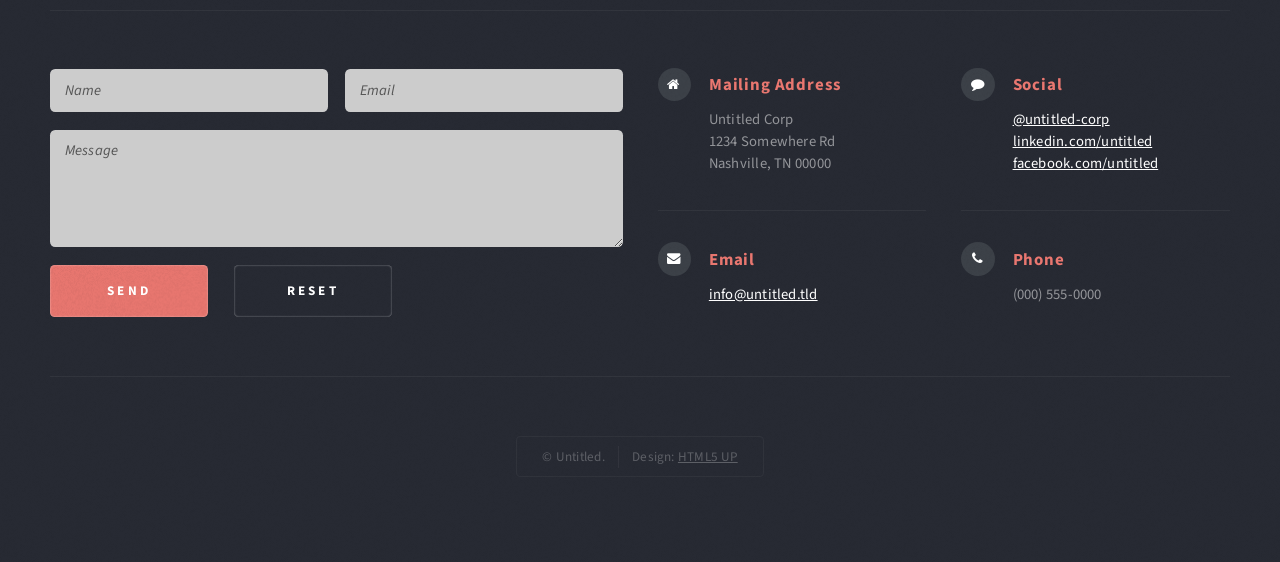
<file: html/template.html>
<!DOCTYPE HTML>
<!--
	Escape Velocity by HTML5 UP
	html5up.net | @ajlkn
	Free for personal and commercial use under the CCA 3.0 license (html5up.net/license)
-->
<html>
	<head>
		<title>Escape Velocity by HTML5 UP</title>
		<meta charset="utf-8" />
		<meta name="viewport" content="width=device-width, initial-scale=1, user-scalable=no" />
		<link rel="stylesheet" href="assets/css/main.css" />
	</head>
	<body class="homepage is-preload">
		<div id="page-wrapper">

			<!-- Header -->
				<section id="header" class="wrapper">

					<!-- Logo -->
						<div id="logo">
							<h1><a href="index.html">Escape Velocity</a></h1>
							<p>A free responsive site template by HTML5 UP</p>
						</div>

					<!-- Nav -->
						<nav id="nav">
							<ul>
								<li class="current"><a href="index.html">Home</a></li>
								<li>
									<a href="#">Dropdown</a>
									<ul>
										<li><a href="#">Lorem ipsum</a></li>
										<li><a href="#">Magna veroeros</a></li>
										<li><a href="#">Etiam nisl</a></li>
										<li>
											<a href="#">Sed consequat</a>
											<ul>
												<li><a href="#">Lorem dolor</a></li>
												<li><a href="#">Amet consequat</a></li>
												<li><a href="#">Magna phasellus</a></li>
												<li><a href="#">Etiam nisl</a></li>
												<li><a href="#">Sed feugiat</a></li>
											</ul>
										</li>
										<li><a href="#">Nisl tempus</a></li>
									</ul>
								</li>
								<li><a href="left-sidebar.html">Left Sidebar</a></li>
								<li><a href="right-sidebar.html">Right Sidebar</a></li>
								<li><a href="no-sidebar.html">No Sidebar</a></li>
							</ul>
						</nav>

				</section>

			<!-- Intro -->
				<section id="intro" class="wrapper style1">
					<div class="title">The Introduction</div>
					<div class="container">
						<p class="style1">So in case you were wondering what this is all about ...</p>
						<p class="style2">
							Escape Velocity is a free responsive<br class="mobile-hide" />
							site template by <a href="http://html5up.net" class="nobr">HTML5 UP</a>
						</p>
						<p class="style3">It's <strong>responsive</strong>, built on <strong>HTML5</strong> and <strong>CSS3</strong>, and released for
						free under the <a href="http://html5up.net/license">Creative Commons Attribution 3.0 license</a>, so use it for any of
						your personal or commercial projects &ndash; just be sure to credit us!</p>
						<ul class="actions">
							<li><a href="#" class="button style3 large">Proceed</a></li>
						</ul>
					</div>
				</section>

			<!-- Main -->
				<section id="main" class="wrapper style2">
					<div class="title">The Details</div>
					<div class="container">

						<!-- Image -->
							<a href="#" class="image featured">
								<img src="images/pic01.jpg" alt="" />
							</a>

						<!-- Features -->
							<section id="features">
								<header class="style1">
									<h2>Dolor consequat feugiat amet veroeros</h2>
									<p>Feugiat dolor nullam orci pretium phasellus justo</p>
								</header>
								<div class="feature-list">
									<div class="row">
										<div class="col-6 col-12-medium">
											<section>
												<h3 class="icon fa-comment">Mattis velit diam vulputate</h3>
												<p>Eget mattis at, laoreet vel et velit aliquam diam ante, aliquet sit amet vulputate et magna feugiat laoreet vel velit lorem.</p>
											</section>
										</div>
										<div class="col-6 col-12-medium">
											<section>
												<h3 class="icon fa-refresh">Lorem ipsum dolor sit veroeros</h3>
												<p>Eget mattis at, laoreet vel et velit aliquam diam ante, aliquet sit amet vulputate et magna feugiat laoreet vel velit lorem.</p>
											</section>
										</div>
										<div class="col-6 col-12-medium">
											<section>
												<h3 class="icon fa-picture-o">Pretium phasellus justo lorem</h3>
												<p>Eget mattis at, laoreet vel et velit aliquam diam ante, aliquet sit amet vulputate et magna feugiat laoreet vel velit lorem.</p>
											</section>
										</div>
										<div class="col-6 col-12-medium">
											<section>
												<h3 class="icon fa-cog">Tempus sed pretium orci</h3>
												<p>Eget mattis at, laoreet vel et velit aliquam diam ante, aliquet sit amet vulputate et magna feugiat laoreet vel velit lorem.</p>
											</section>
										</div>
										<div class="col-6 col-12-medium">
											<section>
												<h3 class="icon fa-wrench">Aliquam consequat et feugiat</h3>
												<p>Eget mattis at, laoreet vel et velit aliquam diam ante, aliquet sit amet vulputate et magna feugiat laoreet vel velit lorem.</p>
											</section>
										</div>
										<div class="col-6 col-12-medium">
											<section>
												<h3 class="icon fa-check">Dolore laoreet aliquam mattis</h3>
												<p>Eget mattis at, laoreet vel et velit aliquam diam ante, aliquet sit amet vulputate et magna feugiat laoreet vel velit lorem.</p>
											</section>
										</div>
									</div>
								</div>
								<ul class="actions special">
									<li><a href="#" class="button style1 large">Get Started</a></li>
									<li><a href="#" class="button style2 large">More Info</a></li>
								</ul>
							</section>

					</div>
				</section>

			<!-- Highlights -->
				<section id="highlights" class="wrapper style3">
					<div class="title">The Endorsements</div>
					<div class="container">
						<div class="row aln-center">
							<div class="col-4 col-12-medium">
								<section class="highlight">
									<a href="#" class="image featured"><img src="images/pic02.jpg" alt="" /></a>
									<h3><a href="#">Aliquam diam consequat</a></h3>
									<p>Eget mattis at, laoreet vel amet sed velit aliquam diam ante, dolor aliquet sit amet vulputate mattis amet laoreet lorem.</p>
									<ul class="actions">
										<li><a href="#" class="button style1">Learn More</a></li>
									</ul>
								</section>
							</div>
							<div class="col-4 col-12-medium">
								<section class="highlight">
									<a href="#" class="image featured"><img src="images/pic03.jpg" alt="" /></a>
									<h3><a href="#">Nisl adipiscing sed lorem</a></h3>
									<p>Eget mattis at, laoreet vel amet sed velit aliquam diam ante, dolor aliquet sit amet vulputate mattis amet laoreet lorem.</p>
									<ul class="actions">
										<li><a href="#" class="button style1">Learn More</a></li>
									</ul>
								</section>
							</div>
							<div class="col-4 col-12-medium">
								<section class="highlight">
									<a href="#" class="image featured"><img src="images/pic04.jpg" alt="" /></a>
									<h3><a href="#">Mattis tempus lorem</a></h3>
									<p>Eget mattis at, laoreet vel amet sed velit aliquam diam ante, dolor aliquet sit amet vulputate mattis amet laoreet lorem.</p>
									<ul class="actions">
										<li><a href="#" class="button style1">Learn More</a></li>
									</ul>
								</section>
							</div>
						</div>
					</div>
				</section>

			<!-- Footer -->
				<section id="footer" class="wrapper">
					<div class="title">The Rest Of It</div>
					<div class="container">
						<header class="style1">
							<h2>Ipsum sapien elementum portitor?</h2>
							<p>
								Sed turpis tortor, tincidunt sed ornare in metus porttitor mollis nunc in aliquet.<br />
								Nam pharetra laoreet imperdiet volutpat etiam feugiat.
							</p>
						</header>
						<div class="row">
							<div class="col-6 col-12-medium">

								<!-- Contact Form -->
									<section>
										<form method="post" action="#">
											<div class="row gtr-50">
												<div class="col-6 col-12-small">
													<input type="text" name="name" id="contact-name" placeholder="Name" />
												</div>
												<div class="col-6 col-12-small">
													<input type="text" name="email" id="contact-email" placeholder="Email" />
												</div>
												<div class="col-12">
													<textarea name="message" id="contact-message" placeholder="Message" rows="4"></textarea>
												</div>
												<div class="col-12">
													<ul class="actions">
														<li><input type="submit" class="style1" value="Send" /></li>
														<li><input type="reset" class="style2" value="Reset" /></li>
													</ul>
												</div>
											</div>
										</form>
									</section>

							</div>
							<div class="col-6 col-12-medium">

								<!-- Contact -->
									<section class="feature-list small">
										<div class="row">
											<div class="col-6 col-12-small">
												<section>
													<h3 class="icon fa-home">Mailing Address</h3>
													<p>
														Untitled Corp<br />
														1234 Somewhere Rd<br />
														Nashville, TN 00000
													</p>
												</section>
											</div>
											<div class="col-6 col-12-small">
												<section>
													<h3 class="icon fa-comment">Social</h3>
													<p>
														<a href="#">@untitled-corp</a><br />
														<a href="#">linkedin.com/untitled</a><br />
														<a href="#">facebook.com/untitled</a>
													</p>
												</section>
											</div>
											<div class="col-6 col-12-small">
												<section>
													<h3 class="icon fa-envelope">Email</h3>
													<p>
														<a href="#">info@untitled.tld</a>
													</p>
												</section>
											</div>
											<div class="col-6 col-12-small">
												<section>
													<h3 class="icon fa-phone">Phone</h3>
													<p>
														(000) 555-0000
													</p>
												</section>
											</div>
										</div>
									</section>

							</div>
						</div>
						<div id="copyright">
							<ul>
								<li>&copy; Untitled.</li><li>Design: <a href="http://html5up.net">HTML5 UP</a></li>
							</ul>
						</div>
					</div>
				</section>

		</div>

		<!-- Scripts -->
			<script src="assets/js/jquery.min.js"></script>
			<script src="assets/js/jquery.dropotron.min.js"></script>
			<script src="assets/js/browser.min.js"></script>
			<script src="assets/js/breakpoints.min.js"></script>
			<script src="assets/js/util.js"></script>
			<script src="assets/js/main.js"></script>

	</body>
</html>
</file>
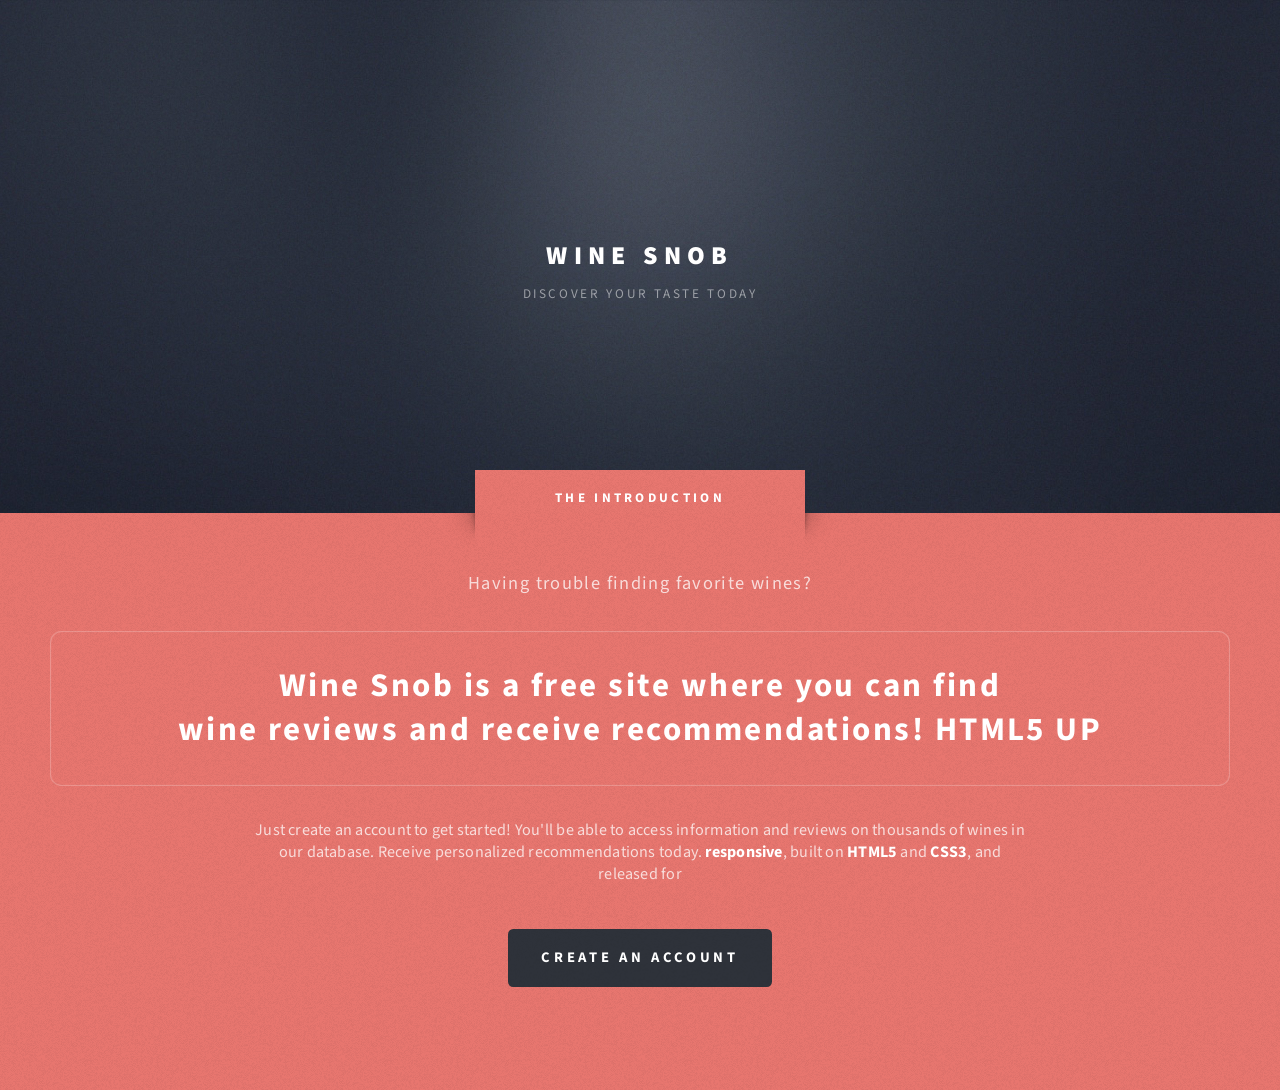
<file: html/wor.html>
<!DOCTYPE HTML>
<!--
	Escape Velocity by HTML5 UP
	html5up.net | @ajlkn
	Free for personal and commercial use under the CCA 3.0 license (html5up.net/license)
-->
<html>
	<head>
		<title>Wine Snob</title>
		<meta charset="utf-8" />
		<meta name="viewport" content="width=device-width, initial-scale=1, user-scalable=no" />
		<link rel="stylesheet" href="assets/css/main.css" />
	</head>
	<body class="homepage is-preload">
		<div id="page-wrapper">

			<!-- Header -->
				<section id="header" class="wrapper">

					<!-- Logo -->
						<div id="logo">
							<h1><a href="index.html">Wine Snob</a></h1>
							<p>Discover your taste today</p>
						</div>

					<!-- Nav -->
						<!--
						<nav id="nav">
							<ul>
								<li class="current"><a href="index.html">Introduction</a></li>
								<li><a href="left-sidebar.html">Login</a></li>
								<li>
									<a href="#">Dropdown</a>
									<ul>
										<li><a href="#">Lorem ipsum</a></li>
										<li><a href="#">Magna veroeros</a></li>
										<li><a href="#">Etiam nisl</a></li>
										<li>
											<a href="#">Sed consequat</a>
											<ul>
												<li><a href="#">Lorem dolor</a></li>
												<li><a href="#">Amet consequat</a></li>
												<li><a href="#">Magna phasellus</a></li>
												<li><a href="#">Etiam nisl</a></li>
												<li><a href="#">Sed feugiat</a></li>
											</ul>
										</li>
										<li><a href="#">Nisl tempus</a></li>
									</ul>
								</li>
								<li><a href="left-sidebar.html">Left Sidebar</a></li>
								<li><a href="right-sidebar.html">Right Sidebar</a></li>
								<li><a href="no-sidebar.html">No Sidebar</a></li>
							</ul>
						</nav>
						-->

				</section>

			<!-- Intro -->
				<section id="intro" class="wrapper style1">
					<div class="title">The Introduction</div>
					<div class="container">
						<p class="style1">Having trouble finding favorite wines?</p>
						<p class="style2">
							Wine Snob is a free site where you can find <br class="mobile-hide" />
							wine reviews and receive recommendations! <a href="http://html5up.net" class="nobr">HTML5 UP</a>
						</p>
						<p class="style3"> Just create an account to get started! You'll be able to access information and reviews on thousands of wines in our database. Receive personalized recommendations today. <strong>responsive</strong>, built on <strong>HTML5</strong> and <strong>CSS3</strong>, and released for
						<ul class="actions">
							<li><a href="register.php" class="button style3 large">Create an account</a></li>
						</ul>
					</div>
				</section>

		</div>

		<!-- Scripts -->
			<script src="assets/js/jquery.min.js"></script>
			<script src="assets/js/jquery.dropotron.min.js"></script>
			<script src="assets/js/browser.min.js"></script>
			<script src="assets/js/breakpoints.min.js"></script>
			<script src="assets/js/util.js"></script>
			<script src="assets/js/main.js"></script>

	</body>
</html>
</file>
<file: html/assets/css/main.css>
@import url("font-awesome.min.css");
@import url("https://fonts.googleapis.com/css?family=Source+Sans+Pro:400,400italic,700,900");

/*
	Escape Velocity by HTML5 UP
	html5up.net | @ajlkn
	Free for personal and commercial use under the CCA 3.0 license (html5up.net/license)
*/

html, body, div, span, applet, object,
iframe, h1, h2, h3, h4, h5, h6, p, blockquote,
pre, a, abbr, acronym, address, big, cite,
code, del, dfn, em, img, ins, kbd, q, s, samp,
small, strike, strong, sub, sup, tt, var, b,
u, i, center, dl, dt, dd, ol, ul, li, fieldset,
form, label, legend, table, caption, tbody,
tfoot, thead, tr, th, td, article, aside,
canvas, details, embed, figure, figcaption,
footer, header, hgroup, menu, nav, output, ruby,
section, summary, time, mark, audio, video {
	margin: 0;
	padding: 0;
	border: 0;
	font-size: 100%;
	font: inherit;
	vertical-align: baseline;}

article, aside, details, figcaption, figure,
footer, header, hgroup, menu, nav, section {
	display: block;}

body {
	line-height: 1;
}

ol, ul {
	list-style: none;
}

blockquote, q {
	quotes: none;
}

	blockquote:before, blockquote:after, q:before, q:after {
		content: '';
		content: none;
	}

table {
	border-collapse: collapse;
	border-spacing: 0;
}

body {
	-webkit-text-size-adjust: none;
}

mark {
	background-color: transparent;
	color: inherit;
}

input::-moz-focus-inner {
	border: 0;
	padding: 0;
}

input, select, textarea {
	-moz-appearance: none;
	-webkit-appearance: none;
	-ms-appearance: none;
	appearance: none;
}

/* Basic */

	@-ms-viewport {
		width: device-width;
	}

	html {
		box-sizing: border-box;
	}

	*, *:before, *:after {
		box-sizing: inherit;
	}

	body.is-preload *, body.is-preload *:before, body.is-preload *:after {
		-moz-animation: none !important;
		-webkit-animation: none !important;
		-ms-animation: none !important;
		animation: none !important;
		-moz-transition: none !important;
		-webkit-transition: none !important;
		-ms-transition: none !important;
		transition: none !important;
	}

	body, input, textarea, select {
		font-family: 'Source Sans Pro', sans-serif;
		font-weight: 400;
		color: #919499;
		font-size: 14pt;
		line-height: 1.75em;
		letter-spacing: 0.025em;
	}

	h1, h2, h3, h4, h5, h6 {
		font-weight: 700;
		color: #484d55;
	}

		h1 a, h2 a, h3 a, h4 a, h5 a, h6 a {
			color: inherit;
			text-decoration: none;
		}

	a {
		-moz-transition: color .25s ease-in-out;
		-webkit-transition: color .25s ease-in-out;
		-ms-transition: color .25s ease-in-out;
		transition: color .25s ease-in-out;
		text-decoration: underline;
		color: #717479;
	}

		a:hover {
			text-decoration: none;
		}

	strong, b {
		font-weight: 700;
		color: #484d55;
	}

	blockquote {
		border-left: solid 0.5em #ddd;
		padding: 1em 0 1em 2em;
		font-style: italic;
	}

	em, i {
		font-style: italic;
	}

	hr {
		border: 0;
		border-top: solid 1px #ddd;
		margin: 2em 0 2em 0;
	}

	sub {
		position: relative;
		top: 0.5em;
		font-size: 0.8em;
	}

	sup {
		position: relative;
		top: -0.5em;
		font-size: 0.8em;
	}

	.nobr {
		white-space: nowrap;
	}

	br.clear {
		clear: both;
	}

	p, ul, ol, dl, table, blockquote, form {
		margin-bottom: 2em;
	}

/* Container */

	.container {
		margin: 0 auto;
		max-width: 100%;
		width: 68em;
	}

		@media screen and (max-width: 1680px) {

			.container {
				width: 70em;
			}

		}

		@media screen and (max-width: 1280px) {

			.container {
				width: calc(100% - 100px);
			}

		}

		@media screen and (max-width: 980px) {

			.container {
				width: calc(100% - 100px);
			}

		}

		@media screen and (max-width: 736px) {

			.container {
				width: calc(100% - 40px);
			}

		}

/* Row */

	.row {
		display: flex;
		flex-wrap: wrap;
		box-sizing: border-box;
		align-items: stretch;
	}

		.row > * {
			box-sizing: border-box;
		}

		.row.gtr-uniform > * > :last-child {
			margin-bottom: 0;
		}

		.row.aln-left {
			justify-content: flex-start;
		}

		.row.aln-center {
			justify-content: center;
		}

		.row.aln-right {
			justify-content: flex-end;
		}

		.row.aln-top {
			align-items: flex-start;
		}

		.row.aln-middle {
			align-items: center;
		}

		.row.aln-bottom {
			align-items: flex-end;
		}

		.row > .imp {
			order: -1;
		}

		.row > .col-1 {
			width: 8.3333333333%;
		}

		.row > .off-1 {
			margin-left: 8.3333333333%;
		}

		.row > .col-2 {
			width: 16.6666666667%;
		}

		.row > .off-2 {
			margin-left: 16.6666666667%;
		}

		.row > .col-3 {
			width: 25%;
		}

		.row > .off-3 {
			margin-left: 25%;
		}

		.row > .col-4 {
			width: 33.3333333333%;
		}

		.row > .off-4 {
			margin-left: 33.3333333333%;
		}

		.row > .col-5 {
			width: 41.6666666667%;
		}

		.row > .off-5 {
			margin-left: 41.6666666667%;
		}

		.row > .col-6 {
			width: 50%;
		}

		.row > .off-6 {
			margin-left: 50%;
		}

		.row > .col-7 {
			width: 58.3333333333%;
		}

		.row > .off-7 {
			margin-left: 58.3333333333%;
		}

		.row > .col-8 {
			width: 66.6666666667%;
		}

		.row > .off-8 {
			margin-left: 66.6666666667%;
		}

		.row > .col-9 {
			width: 75%;
		}

		.row > .off-9 {
			margin-left: 75%;
		}

		.row > .col-10 {
			width: 83.3333333333%;
		}

		.row > .off-10 {
			margin-left: 83.3333333333%;
		}

		.row > .col-11 {
			width: 91.6666666667%;
		}

		.row > .off-11 {
			margin-left: 91.6666666667%;
		}

		.row > .col-12 {
			width: 100%;
		}

		.row > .off-12 {
			margin-left: 100%;
		}

		.row.gtr-0 {
			margin-top: 0px;
			margin-left: 0px;
		}

			.row.gtr-0 > * {
				padding: 0px 0 0 0px;
			}

			.row.gtr-0.gtr-uniform {
				margin-top: 0px;
			}

				.row.gtr-0.gtr-uniform > * {
					padding-top: 0px;
				}

		.row.gtr-25 {
			margin-top: -12.5px;
			margin-left: -12.5px;
		}

			.row.gtr-25 > * {
				padding: 12.5px 0 0 12.5px;
			}

			.row.gtr-25.gtr-uniform {
				margin-top: -12.5px;
			}

				.row.gtr-25.gtr-uniform > * {
					padding-top: 12.5px;
				}

		.row.gtr-50 {
			margin-top: -25px;
			margin-left: -25px;
		}

			.row.gtr-50 > * {
				padding: 25px 0 0 25px;
			}

			.row.gtr-50.gtr-uniform {
				margin-top: -25px;
			}

				.row.gtr-50.gtr-uniform > * {
					padding-top: 25px;
				}

		.row {
			margin-top: -50px;
			margin-left: -50px;
		}

			.row > * {
				padding: 50px 0 0 50px;
			}

			.row.gtr-uniform {
				margin-top: -50px;
			}

				.row.gtr-uniform > * {
					padding-top: 50px;
				}

		.row.gtr-150 {
			margin-top: -75px;
			margin-left: -75px;
		}

			.row.gtr-150 > * {
				padding: 75px 0 0 75px;
			}

			.row.gtr-150.gtr-uniform {
				margin-top: -75px;
			}

				.row.gtr-150.gtr-uniform > * {
					padding-top: 75px;
				}

		.row.gtr-200 {
			margin-top: -100px;
			margin-left: -100px;
		}

			.row.gtr-200 > * {
				padding: 100px 0 0 100px;
			}

			.row.gtr-200.gtr-uniform {
				margin-top: -100px;
			}

				.row.gtr-200.gtr-uniform > * {
					padding-top: 100px;
				}

		@media screen and (max-width: 1680px) {

			.row {
				display: flex;
				flex-wrap: wrap;
				box-sizing: border-box;
				align-items: stretch;
			}

				.row > * {
					box-sizing: border-box;
				}

				.row.gtr-uniform > * > :last-child {
					margin-bottom: 0;
				}

				.row.aln-left {
					justify-content: flex-start;
				}

				.row.aln-center {
					justify-content: center;
				}

				.row.aln-right {
					justify-content: flex-end;
				}

				.row.aln-top {
					align-items: flex-start;
				}

				.row.aln-middle {
					align-items: center;
				}

				.row.aln-bottom {
					align-items: flex-end;
				}

				.row > .imp-xlarge {
					order: -1;
				}

				.row > .col-1-xlarge {
					width: 8.3333333333%;
				}

				.row > .off-1-xlarge {
					margin-left: 8.3333333333%;
				}

				.row > .col-2-xlarge {
					width: 16.6666666667%;
				}

				.row > .off-2-xlarge {
					margin-left: 16.6666666667%;
				}

				.row > .col-3-xlarge {
					width: 25%;
				}

				.row > .off-3-xlarge {
					margin-left: 25%;
				}

				.row > .col-4-xlarge {
					width: 33.3333333333%;
				}

				.row > .off-4-xlarge {
					margin-left: 33.3333333333%;
				}

				.row > .col-5-xlarge {
					width: 41.6666666667%;
				}

				.row > .off-5-xlarge {
					margin-left: 41.6666666667%;
				}

				.row > .col-6-xlarge {
					width: 50%;
				}

				.row > .off-6-xlarge {
					margin-left: 50%;
				}

				.row > .col-7-xlarge {
					width: 58.3333333333%;
				}

				.row > .off-7-xlarge {
					margin-left: 58.3333333333%;
				}

				.row > .col-8-xlarge {
					width: 66.6666666667%;
				}

				.row > .off-8-xlarge {
					margin-left: 66.6666666667%;
				}

				.row > .col-9-xlarge {
					width: 75%;
				}

				.row > .off-9-xlarge {
					margin-left: 75%;
				}

				.row > .col-10-xlarge {
					width: 83.3333333333%;
				}

				.row > .off-10-xlarge {
					margin-left: 83.3333333333%;
				}

				.row > .col-11-xlarge {
					width: 91.6666666667%;
				}

				.row > .off-11-xlarge {
					margin-left: 91.6666666667%;
				}

				.row > .col-12-xlarge {
					width: 100%;
				}

				.row > .off-12-xlarge {
					margin-left: 100%;
				}

				.row.gtr-0 {
					margin-top: 0px;
					margin-left: 0px;
				}

					.row.gtr-0 > * {
						padding: 0px 0 0 0px;
					}

					.row.gtr-0.gtr-uniform {
						margin-top: 0px;
					}

						.row.gtr-0.gtr-uniform > * {
							padding-top: 0px;
						}

				.row.gtr-25 {
					margin-top: -12.5px;
					margin-left: -12.5px;
				}

					.row.gtr-25 > * {
						padding: 12.5px 0 0 12.5px;
					}

					.row.gtr-25.gtr-uniform {
						margin-top: -12.5px;
					}

						.row.gtr-25.gtr-uniform > * {
							padding-top: 12.5px;
						}

				.row.gtr-50 {
					margin-top: -25px;
					margin-left: -25px;
				}

					.row.gtr-50 > * {
						padding: 25px 0 0 25px;
					}

					.row.gtr-50.gtr-uniform {
						margin-top: -25px;
					}

						.row.gtr-50.gtr-uniform > * {
							padding-top: 25px;
						}

				.row {
					margin-top: -50px;
					margin-left: -50px;
				}

					.row > * {
						padding: 50px 0 0 50px;
					}

					.row.gtr-uniform {
						margin-top: -50px;
					}

						.row.gtr-uniform > * {
							padding-top: 50px;
						}

				.row.gtr-150 {
					margin-top: -75px;
					margin-left: -75px;
				}

					.row.gtr-150 > * {
						padding: 75px 0 0 75px;
					}

					.row.gtr-150.gtr-uniform {
						margin-top: -75px;
					}

						.row.gtr-150.gtr-uniform > * {
							padding-top: 75px;
						}

				.row.gtr-200 {
					margin-top: -100px;
					margin-left: -100px;
				}

					.row.gtr-200 > * {
						padding: 100px 0 0 100px;
					}

					.row.gtr-200.gtr-uniform {
						margin-top: -100px;
					}

						.row.gtr-200.gtr-uniform > * {
							padding-top: 100px;
						}

		}

		@media screen and (max-width: 1280px) {

			.row {
				display: flex;
				flex-wrap: wrap;
				box-sizing: border-box;
				align-items: stretch;
			}

				.row > * {
					box-sizing: border-box;
				}

				.row.gtr-uniform > * > :last-child {
					margin-bottom: 0;
				}

				.row.aln-left {
					justify-content: flex-start;
				}

				.row.aln-center {
					justify-content: center;
				}

				.row.aln-right {
					justify-content: flex-end;
				}

				.row.aln-top {
					align-items: flex-start;
				}

				.row.aln-middle {
					align-items: center;
				}

				.row.aln-bottom {
					align-items: flex-end;
				}

				.row > .imp-large {
					order: -1;
				}

				.row > .col-1-large {
					width: 8.3333333333%;
				}

				.row > .off-1-large {
					margin-left: 8.3333333333%;
				}

				.row > .col-2-large {
					width: 16.6666666667%;
				}

				.row > .off-2-large {
					margin-left: 16.6666666667%;
				}

				.row > .col-3-large {
					width: 25%;
				}

				.row > .off-3-large {
					margin-left: 25%;
				}

				.row > .col-4-large {
					width: 33.3333333333%;
				}

				.row > .off-4-large {
					margin-left: 33.3333333333%;
				}

				.row > .col-5-large {
					width: 41.6666666667%;
				}

				.row > .off-5-large {
					margin-left: 41.6666666667%;
				}

				.row > .col-6-large {
					width: 50%;
				}

				.row > .off-6-large {
					margin-left: 50%;
				}

				.row > .col-7-large {
					width: 58.3333333333%;
				}

				.row > .off-7-large {
					margin-left: 58.3333333333%;
				}

				.row > .col-8-large {
					width: 66.6666666667%;
				}

				.row > .off-8-large {
					margin-left: 66.6666666667%;
				}

				.row > .col-9-large {
					width: 75%;
				}

				.row > .off-9-large {
					margin-left: 75%;
				}

				.row > .col-10-large {
					width: 83.3333333333%;
				}

				.row > .off-10-large {
					margin-left: 83.3333333333%;
				}

				.row > .col-11-large {
					width: 91.6666666667%;
				}

				.row > .off-11-large {
					margin-left: 91.6666666667%;
				}

				.row > .col-12-large {
					width: 100%;
				}

				.row > .off-12-large {
					margin-left: 100%;
				}

				.row.gtr-0 {
					margin-top: 0px;
					margin-left: 0px;
				}

					.row.gtr-0 > * {
						padding: 0px 0 0 0px;
					}

					.row.gtr-0.gtr-uniform {
						margin-top: 0px;
					}

						.row.gtr-0.gtr-uniform > * {
							padding-top: 0px;
						}

				.row.gtr-25 {
					margin-top: -8.75px;
					margin-left: -8.75px;
				}

					.row.gtr-25 > * {
						padding: 8.75px 0 0 8.75px;
					}

					.row.gtr-25.gtr-uniform {
						margin-top: -8.75px;
					}

						.row.gtr-25.gtr-uniform > * {
							padding-top: 8.75px;
						}

				.row.gtr-50 {
					margin-top: -17.5px;
					margin-left: -17.5px;
				}

					.row.gtr-50 > * {
						padding: 17.5px 0 0 17.5px;
					}

					.row.gtr-50.gtr-uniform {
						margin-top: -17.5px;
					}

						.row.gtr-50.gtr-uniform > * {
							padding-top: 17.5px;
						}

				.row {
					margin-top: -35px;
					margin-left: -35px;
				}

					.row > * {
						padding: 35px 0 0 35px;
					}

					.row.gtr-uniform {
						margin-top: -35px;
					}

						.row.gtr-uniform > * {
							padding-top: 35px;
						}

				.row.gtr-150 {
					margin-top: -52.5px;
					margin-left: -52.5px;
				}

					.row.gtr-150 > * {
						padding: 52.5px 0 0 52.5px;
					}

					.row.gtr-150.gtr-uniform {
						margin-top: -52.5px;
					}

						.row.gtr-150.gtr-uniform > * {
							padding-top: 52.5px;
						}

				.row.gtr-200 {
					margin-top: -70px;
					margin-left: -70px;
				}

					.row.gtr-200 > * {
						padding: 70px 0 0 70px;
					}

					.row.gtr-200.gtr-uniform {
						margin-top: -70px;
					}

						.row.gtr-200.gtr-uniform > * {
							padding-top: 70px;
						}

		}

		@media screen and (max-width: 980px) {

			.row {
				display: flex;
				flex-wrap: wrap;
				box-sizing: border-box;
				align-items: stretch;
			}

				.row > * {
					box-sizing: border-box;
				}

				.row.gtr-uniform > * > :last-child {
					margin-bottom: 0;
				}

				.row.aln-left {
					justify-content: flex-start;
				}

				.row.aln-center {
					justify-content: center;
				}

				.row.aln-right {
					justify-content: flex-end;
				}

				.row.aln-top {
					align-items: flex-start;
				}

				.row.aln-middle {
					align-items: center;
				}

				.row.aln-bottom {
					align-items: flex-end;
				}

				.row > .imp-medium {
					order: -1;
				}

				.row > .col-1-medium {
					width: 8.3333333333%;
				}

				.row > .off-1-medium {
					margin-left: 8.3333333333%;
				}

				.row > .col-2-medium {
					width: 16.6666666667%;
				}

				.row > .off-2-medium {
					margin-left: 16.6666666667%;
				}

				.row > .col-3-medium {
					width: 25%;
				}

				.row > .off-3-medium {
					margin-left: 25%;
				}

				.row > .col-4-medium {
					width: 33.3333333333%;
				}

				.row > .off-4-medium {
					margin-left: 33.3333333333%;
				}

				.row > .col-5-medium {
					width: 41.6666666667%;
				}

				.row > .off-5-medium {
					margin-left: 41.6666666667%;
				}

				.row > .col-6-medium {
					width: 50%;
				}

				.row > .off-6-medium {
					margin-left: 50%;
				}

				.row > .col-7-medium {
					width: 58.3333333333%;
				}

				.row > .off-7-medium {
					margin-left: 58.3333333333%;
				}

				.row > .col-8-medium {
					width: 66.6666666667%;
				}

				.row > .off-8-medium {
					margin-left: 66.6666666667%;
				}

				.row > .col-9-medium {
					width: 75%;
				}

				.row > .off-9-medium {
					margin-left: 75%;
				}

				.row > .col-10-medium {
					width: 83.3333333333%;
				}

				.row > .off-10-medium {
					margin-left: 83.3333333333%;
				}

				.row > .col-11-medium {
					width: 91.6666666667%;
				}

				.row > .off-11-medium {
					margin-left: 91.6666666667%;
				}

				.row > .col-12-medium {
					width: 100%;
				}

				.row > .off-12-medium {
					margin-left: 100%;
				}

				.row.gtr-0 {
					margin-top: 0px;
					margin-left: 0px;
				}

					.row.gtr-0 > * {
						padding: 0px 0 0 0px;
					}

					.row.gtr-0.gtr-uniform {
						margin-top: 0px;
					}

						.row.gtr-0.gtr-uniform > * {
							padding-top: 0px;
						}

				.row.gtr-25 {
					margin-top: -12.5px;
					margin-left: -12.5px;
				}

					.row.gtr-25 > * {
						padding: 12.5px 0 0 12.5px;
					}

					.row.gtr-25.gtr-uniform {
						margin-top: -12.5px;
					}

						.row.gtr-25.gtr-uniform > * {
							padding-top: 12.5px;
						}

				.row.gtr-50 {
					margin-top: -25px;
					margin-left: -25px;
				}

					.row.gtr-50 > * {
						padding: 25px 0 0 25px;
					}

					.row.gtr-50.gtr-uniform {
						margin-top: -25px;
					}

						.row.gtr-50.gtr-uniform > * {
							padding-top: 25px;
						}

				.row {
					margin-top: -50px;
					margin-left: -50px;
				}

					.row > * {
						padding: 50px 0 0 50px;
					}

					.row.gtr-uniform {
						margin-top: -50px;
					}

						.row.gtr-uniform > * {
							padding-top: 50px;
						}

				.row.gtr-150 {
					margin-top: -75px;
					margin-left: -75px;
				}

					.row.gtr-150 > * {
						padding: 75px 0 0 75px;
					}

					.row.gtr-150.gtr-uniform {
						margin-top: -75px;
					}

						.row.gtr-150.gtr-uniform > * {
							padding-top: 75px;
						}

				.row.gtr-200 {
					margin-top: -100px;
					margin-left: -100px;
				}

					.row.gtr-200 > * {
						padding: 100px 0 0 100px;
					}

					.row.gtr-200.gtr-uniform {
						margin-top: -100px;
					}

						.row.gtr-200.gtr-uniform > * {
							padding-top: 100px;
						}

		}

		@media screen and (max-width: 736px) {

			.row {
				display: flex;
				flex-wrap: wrap;
				box-sizing: border-box;
				align-items: stretch;
			}

				.row > * {
					box-sizing: border-box;
				}

				.row.gtr-uniform > * > :last-child {
					margin-bottom: 0;
				}

				.row.aln-left {
					justify-content: flex-start;
				}

				.row.aln-center {
					justify-content: center;
				}

				.row.aln-right {
					justify-content: flex-end;
				}

				.row.aln-top {
					align-items: flex-start;
				}

				.row.aln-middle {
					align-items: center;
				}

				.row.aln-bottom {
					align-items: flex-end;
				}

				.row > .imp-small {
					order: -1;
				}

				.row > .col-1-small {
					width: 8.3333333333%;
				}

				.row > .off-1-small {
					margin-left: 8.3333333333%;
				}

				.row > .col-2-small {
					width: 16.6666666667%;
				}

				.row > .off-2-small {
					margin-left: 16.6666666667%;
				}

				.row > .col-3-small {
					width: 25%;
				}

				.row > .off-3-small {
					margin-left: 25%;
				}

				.row > .col-4-small {
					width: 33.3333333333%;
				}

				.row > .off-4-small {
					margin-left: 33.3333333333%;
				}

				.row > .col-5-small {
					width: 41.6666666667%;
				}

				.row > .off-5-small {
					margin-left: 41.6666666667%;
				}

				.row > .col-6-small {
					width: 50%;
				}

				.row > .off-6-small {
					margin-left: 50%;
				}

				.row > .col-7-small {
					width: 58.3333333333%;
				}

				.row > .off-7-small {
					margin-left: 58.3333333333%;
				}

				.row > .col-8-small {
					width: 66.6666666667%;
				}

				.row > .off-8-small {
					margin-left: 66.6666666667%;
				}

				.row > .col-9-small {
					width: 75%;
				}

				.row > .off-9-small {
					margin-left: 75%;
				}

				.row > .col-10-small {
					width: 83.3333333333%;
				}

				.row > .off-10-small {
					margin-left: 83.3333333333%;
				}

				.row > .col-11-small {
					width: 91.6666666667%;
				}

				.row > .off-11-small {
					margin-left: 91.6666666667%;
				}

				.row > .col-12-small {
					width: 100%;
				}

				.row > .off-12-small {
					margin-left: 100%;
				}

				.row.gtr-0 {
					margin-top: 0px;
					margin-left: 0px;
				}

					.row.gtr-0 > * {
						padding: 0px 0 0 0px;
					}

					.row.gtr-0.gtr-uniform {
						margin-top: 0px;
					}

						.row.gtr-0.gtr-uniform > * {
							padding-top: 0px;
						}

				.row.gtr-25 {
					margin-top: -7.5px;
					margin-left: -7.5px;
				}

					.row.gtr-25 > * {
						padding: 7.5px 0 0 7.5px;
					}

					.row.gtr-25.gtr-uniform {
						margin-top: -7.5px;
					}

						.row.gtr-25.gtr-uniform > * {
							padding-top: 7.5px;
						}

				.row.gtr-50 {
					margin-top: -15px;
					margin-left: -15px;
				}

					.row.gtr-50 > * {
						padding: 15px 0 0 15px;
					}

					.row.gtr-50.gtr-uniform {
						margin-top: -15px;
					}

						.row.gtr-50.gtr-uniform > * {
							padding-top: 15px;
						}

				.row {
					margin-top: -30px;
					margin-left: -30px;
				}

					.row > * {
						padding: 30px 0 0 30px;
					}

					.row.gtr-uniform {
						margin-top: -30px;
					}

						.row.gtr-uniform > * {
							padding-top: 30px;
						}

				.row.gtr-150 {
					margin-top: -45px;
					margin-left: -45px;
				}

					.row.gtr-150 > * {
						padding: 45px 0 0 45px;
					}

					.row.gtr-150.gtr-uniform {
						margin-top: -45px;
					}

						.row.gtr-150.gtr-uniform > * {
							padding-top: 45px;
						}

				.row.gtr-200 {
					margin-top: -60px;
					margin-left: -60px;
				}

					.row.gtr-200 > * {
						padding: 60px 0 0 60px;
					}

					.row.gtr-200.gtr-uniform {
						margin-top: -60px;
					}

						.row.gtr-200.gtr-uniform > * {
							padding-top: 60px;
						}

		}


/* Section/Article */

	section,
	article {
		margin: 0 0 4em 0;
	}

	section > :last-child,
	article > :last-child,
	section:last-child,
	article:last-child {
		margin-bottom: 0;
	}

	header.style1 {
		text-align: center;
		padding: 3em 0 3em 0;
	}

		header.style1 h2 {
			font-weight: 700;
			font-size: 2em;
			letter-spacing: 0.075em;
			line-height: 1.5em;
		}

		header.style1 p {
			color: #b1b4b9;
			display: block;
			margin: 1.15em 0 0 0;
			font-size: 1.3em;
			letter-spacing: 0.075em;
			line-height: 1.5em;
		}

/* Table */

	table {
		width: 100%;
	}

		table.default {
			width: 100%;
		}

			table.default tbody tr:nth-child(2n+2) {
				background: #f4f4f4;
			}

			table.default td {
				padding: 0.5em 1em 0.5em 1em;
			}

			table.default th {
				text-align: left;
				font-weight: 400;
				padding: 0.5em 1em 0.5em 1em;
			}

			table.default thead {
				background: #484d55;
				color: #fff;
			}

			table.default tfoot {
				background: #eee;
			}

/* Form */

	form label {
		display: block;
		font-weight: 700;
		color: #484d55;
		margin: 0.25em 0 0.5em 0;
	}

	form input[type="text"],
	form input[type="number"],
	form input[type="email"],
	form input[type="password"],
	form select,
	form textarea {
		-moz-transition: all .25s ease-in-out;
		-webkit-transition: all .25s ease-in-out;
		-ms-transition: all .25s ease-in-out;
		transition: all .25s ease-in-out;
		-webkit-appearance: none;
		display: block;
		border: 0;
		background: #eee;
		box-shadow: inset 0px 0px 1px 0px #a0a1a7;
		border-radius: 0.35em;
		width: 100%;
		padding: 0.75em 1em 0.75em 1em;
	}

		form input[type="text"]:focus,
		form input[type="number"]:focus,
		form input[type="email"]:focus,
		form input[type="password"]:focus,
		form select:focus,
		form textarea:focus {
			background: #f8f8f8;
		}

	form input[type="text"],
	form input[type="number"],
	form input[type="email"]
	input[type="password"] {
		line-height: 1em;
	}

	form select {
		line-height: 1em;
	}

	form textarea {
		min-height: 8em;
	}

	form ul.actions {
		margin-top: 0;
	}

	form ::-webkit-input-placeholder {
		color: #555 !important;
		font-style: italic;
		line-height: 1.35em;
	}

	form :-moz-placeholder {
		color: #555 !important;
		font-style: italic;
	}

	form ::-moz-placeholder {
		color: #555 !important;
		font-style: italic;
	}

	form :-ms-input-placeholder {
		color: #555 !important;
		font-style: italic;
	}

	form ::-moz-focus-inner {
		border: 0;
	}

/* Image */

	.image {
		display: inline-block;
	}

		.image img {
			display: block;
			width: 100%;
		}

		.image.fit {
			display: block;
			width: 100%;
		}

		.image.left {
			float: left;
			margin: 0 2em 2em 0;
		}

		.image.centered {
			display: block;
			margin: 0 0 2em 0;
		}

			.image.centered img {
				margin: 0 auto;
				width: auto;
			}

		.image.featured {
			display: block;
			width: 100%;
			margin: 0 0 2em 0;
		}

/* Button */

	input[type="button"],
	input[type="submit"],
	input[type="reset"],
	button,
	.button {
		-moz-transition: all .25s ease-in-out;
		-webkit-transition: all .25s ease-in-out;
		-ms-transition: all .25s ease-in-out;
		transition: all .25s ease-in-out;
		display: inline-block;
		background: #444;
		text-align: center;
		text-transform: uppercase;
		font-weight: 700;
		letter-spacing: 0.25em;
		text-decoration: none;
		border-radius: 0.35em;
		border: 0;
		outline: 0;
		cursor: pointer;
		padding: 0 2.25em 0 2.25em;
		font-size: 0.9em;
		min-width: 12em;
		height: 4em;
		line-height: 4em;
	}

		input[type="button"]:hover,
		input[type="submit"]:hover,
		input[type="reset"]:hover,
		button:hover,
		.button:hover {
			background-color: #f98780;
		}

		input[type="button"].large,
		input[type="submit"].large,
		input[type="reset"].large,
		button.large,
		.button.large {
			font-size: 1em;
			min-width: 14em;
		}

		input[type="button"].style1,
		input[type="submit"].style1,
		input[type="reset"].style1,
		button.style1,
		.button.style1 {
			background: #e97770 url("images/overlay.png");
			color: #fff;
		}

			input[type="button"].style1:hover,
			input[type="submit"].style1:hover,
			input[type="reset"].style1:hover,
			button.style1:hover,
			.button.style1:hover {
				background-color: #f98780;
			}

			input[type="button"].style1:active,
			input[type="submit"].style1:active,
			input[type="reset"].style1:active,
			button.style1:active,
			.button.style1:active {
				background-color: #d96760;
			}

		input[type="button"].style2,
		input[type="submit"].style2,
		input[type="reset"].style2,
		button.style2,
		.button.style2 {
			background: none;
			color: #606167;
			box-shadow: inset 0px 0px 2px 0px #a0a1a7;
		}

			input[type="button"].style2:hover,
			input[type="submit"].style2:hover,
			input[type="reset"].style2:hover,
			button.style2:hover,
			.button.style2:hover {
				box-shadow: inset 0px 0px 2px 0px #606167;
			}

			input[type="button"].style2:active,
			input[type="submit"].style2:active,
			input[type="reset"].style2:active,
			button.style2:active,
			.button.style2:active {
				box-shadow: inset 0px 0px 2px 0px #202127;
			}

		input[type="button"].style3,
		input[type="submit"].style3,
		input[type="reset"].style3,
		button.style3,
		.button.style3 {
			background: #2f333b url("images/overlay.png");
			color: #fff;
		}

			input[type="button"].style3:hover,
			input[type="submit"].style3:hover,
			input[type="reset"].style3:hover,
			button.style3:hover,
			.button.style3:hover {
				background-color: #3f434b;
			}

			input[type="button"].style3:active,
			input[type="submit"].style3:active,
			input[type="reset"].style3:active,
			button.style3:active,
			.button.style3:active {
				background-color: #1f232b;
			}


/* List */

	ul {
		list-style: disc;
		padding-left: 1em;
	}

		ul li {
			padding-left: 0.5em;
		}

		ul.style2 {
			list-style: none;
			padding-left: 0;
		}

			ul.style2 li {
				border-top: solid 1px #eee;
				padding: 1.5em 0 0 0;
				margin: 1.5em 0 0 0;
			}

				ul.style2 li:first-child {
					border-top: 0;
					padding-top: 0;
					margin-top: 0;
				}

		ul.style3 {
			list-style: none;
			padding-left: 0;
		}

			ul.style3 li {
				border-top: solid 1px #eee;
				padding: 0.5em 0 0 0;
				margin: 0.5em 0 0 0;
			}

				ul.style3 li:first-child {
					border-top: 0;
					padding-top: 0;
					margin-top: 0;
				}

	ol {
		list-style: decimal;
		padding-left: 1.25em;
	}

		ol li {
			padding-left: 0.25em;
		}

/* Actions */

	ul.actions {
		list-style: none;
		padding-left: 0;
		margin: 3em 0 0 0;
	}

		ul.actions li {
			display: inline-block;
			margin: 0 0.75em 0 0.75em;
			padding-left: 0;
		}

			ul.actions li:first-child {
				margin-left: 0;
			}

			ul.actions li:last-child {
				margin-right: 0;
			}

		ul.actions.special {
			text-align: center;
		}

/* Feature List */

	.feature-list {
		max-width: 58em;
		margin-left: auto;
		margin-right: auto;
		position: relative;
		top: 0.75em;
	}

		.feature-list section {
			border-top: solid 1px #eee;
			padding-top: 3em;
			padding-left: 5em;
			position: relative;
		}

		@media screen and (min-width: 981px) {

			.feature-list > .row > :nth-child(-n + 2) > section {
				border-top: 0;
				padding-top: 0;
			}

		}

		.feature-list h3 {
			color: #e97770 !important;
			margin: -0.35em 0 0.75em 0;
			font-size: 1.15em;
			letter-spacing: 0.05em;
		}

			.feature-list h3:before {
				display: block;
				color: #fff;
				background: #2f333b url("images/overlay.png");
				border-radius: 2.5em;
				text-align: center;
				width: 2.5em;
				height: 2.5em;
				line-height: 2.5em;
				margin-right: 0.75em;
				position: absolute;
				left: 0;
				margin-top: -0.5em;
			}

		.feature-list.small section {
			padding-left: 3.5em;
		}

		.feature-list.small h3:before {
			font-size: 0.8em;
		}

/* Icons */

	.icon {
		text-decoration: none;
	}

		.icon:before {
			display: inline-block;
			font-family: FontAwesome;
			font-size: 1.25em;
			text-decoration: none;
			font-style: normal;
			font-weight: normal;
			line-height: 1;
			-webkit-font-smoothing: antialiased;
			-moz-osx-font-smoothing: grayscale;
		}

		.icon > .label {
			display: none;
		}

/* Box */

	.box header {
		margin: 0 0 1.5em 0;
	}

		.box header.style1 {
			position: relative;
			margin: -0.5em 0 0 0;
			padding-top: 0;
		}

	.box h2 {
		margin: 0 0 0.75em 0;
		font-size: 1.15em;
		letter-spacing: 0.05em;
	}

	.box h3 {
		margin: 0 0 0.5em 0;
		font-size: 1em;
		font-weight: 600;
		letter-spacing: 0.05em;
	}

	.box.post-excerpt .image.left {
		position: relative;
		top: 0.5em;
		width: 5em;
	}

	.box.post-excerpt h3, .box.post-excerpt p {
		margin-left: 7em;
	}

/* Wrapper */

	.wrapper {
		position: relative;
		padding: 6em 0 9em 0;
	}

		.wrapper .title {
			position: absolute;
			top: 0;
			left: 50%;
			text-align: center;
			text-transform: uppercase;
			display: block;
			font-weight: 700;
			letter-spacing: 0.25em;
			font-size: 0.9em;
			width: 25em;
			height: 3.25em;
			top: -3.25em;
			line-height: 3.25em;
			margin-bottom: -3.25em;
			margin-left: -12.5em;
			padding-top: 0.5em;
		}

			.wrapper .title:before {
				content: '';
				position: absolute;
				bottom: -38px;
				left: -35px;
				width: 35px;
				height: 38px;
				background: url("images/shadow.png");
			}

			.wrapper .title:after {
				-moz-transform: scaleX(-1);
				-webkit-transform: scaleX(-1);
				-ms-transform: scaleX(-1);
				transform: scaleX(-1);
				content: '';
				position: absolute;
				bottom: -38px;
				right: -35px;
				width: 35px;
				height: 38px;
				background: url("images/shadow.png");
			}

		.wrapper.style1 {
			background: #e97770 url("images/overlay.png");
			color: #eee;
			color: rgba(255, 255, 255, 0.75);
		}

			.wrapper.style1 .title {
				background: #e97770 url("images/overlay.png");
				color: #fff;
			}

			.wrapper.style1 h1, .wrapper.style1 h2, .wrapper.style1 h3, .wrapper.style1 h4, .wrapper.style1 h5, .wrapper.style1 h6, .wrapper.style1 strong, .wrapper.style1 b, .wrapper.style1 a {
				color: #fff;
			}

		.wrapper.style2 {
			background: #fff;
		}

			.wrapper.style2 .title {
				background: #fff;
				color: #484d55;
			}

		.wrapper.style3 {
			background: #f3f3f3 url("images/overlay.png");
		}

			.wrapper.style3 .title {
				background: #f3f3f3 url("images/overlay.png");
				color: #484d55;
			}

			.wrapper.style3 .image {
				border: solid 10px #fff;
			}

/* Page Wrapper */

	#page-wrapper > section {
		margin-bottom: 0;
	}

/* Header */

	#header {
		display: -moz-flex;
		display: -webkit-flex;
		display: -ms-flex;
		display: flex;
		-moz-align-items: center;
		-webkit-align-items: center;
		-ms-align-items: center;
		align-items: center;
		-moz-justify-content: center;
		-webkit-justify-content: center;
		-ms-justify-content: center;
		justify-content: center;
		position: relative;
		height: 24em;
		background: url("../../images/banner.jpg") center center;
		background-size: cover;
		padding: 0;
	}

		#header:before {
			content: '';
			position: absolute;
			top: 0;
			left: 0;
			width: 100%;
			height: 100%;
			background: url("images/overlay.png");
		}

		.homepage #header {
			height: 35em;
		}

/* Logo */

	#logo {
		width: 100%;
		text-align: center;
		position: relative;
		top: 1.5em;
	}

		#logo h1 {
			font-weight: 900;
			text-transform: uppercase;
			color: #fff;
			font-size: 2em;
			letter-spacing: 0.25em;
		}

		#logo p {
			color: #eee;
			color: rgba(255, 255, 255, 0.5);
			text-transform: uppercase;
			margin: 1.25em 0 0 0;
			display: block;
			letter-spacing: 0.2em;
			font-size: 0.9em;
		}

/* Nav */

	#nav {
		position: absolute;
		display: block;
		top: 2.5em;
		left: 0;
		width: 100%;
		text-align: center;
	}

		#nav > ul {
			display: inline-block;
			border-radius: 0.35em;
			box-shadow: inset 0px 0px 1px 1px rgba(255, 255, 255, 0.25);
			padding: 0 1.5em 0 1.5em;
		}

			#nav > ul > li {
				display: inline-block;
				text-align: center;
				padding: 0 1.5em 0 1.5em;
			}

				#nav > ul > li > ul {
					display: none;
				}

				#nav > ul > li > a, #nav > ul > li > span {
					display: block;
					color: #eee;
					color: rgba(255, 255, 255, 0.75);
					text-transform: uppercase;
					text-decoration: none;
					font-size: 0.7em;
					letter-spacing: 0.25em;
					height: 5em;
					line-height: 5em;
					-moz-transition: all .25s ease-in-out;
					-webkit-transition: all .25s ease-in-out;
					-o-transition: all .25s ease-in-out;
					-ms-transition: all .25s ease-in-out;
					transition: all .25s ease-in-out;
					outline: 0;
				}

				#nav > ul > li:hover > a {
					color: #fff;
				}

				#nav > ul > li.active > a, #nav > ul > li.active > span {
					color: #fff;
				}

	.dropotron {
		background: #222835 url("images/overlay.png");
		background-color: rgba(44, 50, 63, 0.925);
		padding: 1.25em 1em 1.25em 1em;
		border-radius: 0.35em;
		box-shadow: inset 0px 0px 1px 1px rgba(255, 255, 255, 0.25);
		min-width: 12em;
		text-align: left;
		margin-top: -1.25em;
		margin-left: -1px;
		list-style: none;
	}

		.dropotron.level-0 {
			margin-top: -1px;
			margin-left: 0;
			border-top-left-radius: 0;
			border-top-right-radius: 0;
		}

		.dropotron a, .dropotron span {
			-moz-transition: all .25s ease-in-out;
			-webkit-transition: all .25s ease-in-out;
			-ms-transition: all .25s ease-in-out;
			transition: all .25s ease-in-out;
			display: block;
			color: #eee;
			color: rgba(255, 255, 255, 0.75);
			text-transform: uppercase;
			text-decoration: none;
			font-size: 0.7em;
			letter-spacing: 0.25em;
			border-top: solid 1px rgba(255, 255, 255, 0.15);
			line-height: 3em;
		}

		.dropotron li {
			padding-left: 0;
		}

			.dropotron li:first-child a, .dropotron li:first-child span {
				border-top: 0;
			}

			.dropotron li:hover > a, .dropotron li:hover > span {
				color: #fff;
			}

/* Intro */

	#intro {
		padding-bottom: 8em;
		text-align: center;
	}

		#intro p.style1 {
			font-size: 1.5em;
			letter-spacing: 0.075em;
		}

		#intro p.style2 {
			font-weight: 700;
			color: #fff;
			border-radius: 0.35em;
			box-shadow: inset 0px 0px 1px 1px rgba(255, 255, 255, 0.25);
			font-size: 2.75em;
			letter-spacing: 0.075em;
			line-height: 1.35em;
			padding: 1em 0 1em 0;
			margin-bottom: 1em;
		}

			#intro p.style2 a {
				color: inherit;
				text-decoration: none;
			}

		#intro p.style3 {
			font-size: 1.1em;
			width: 48em;
			margin: 0 auto;
		}

/* Features */

	#features header.style1 {
		padding-bottom: 5em;
	}

	#features ul.actions {
		margin-top: 5em;
	}

/* Highlights */

	#highlights .highlight {
		text-align: center;
	}

		#highlights .highlight h3 {
			color: #e97770;
			margin: 0 0 0.75em 0;
			font-size: 1.15em;
			letter-spacing: 0.05em;
		}


/* Main */

/* Footer */

	#footer {
		background: #282b34 url("images/overlay.png");
		color: #eee;
		color: rgba(255, 255, 255, 0.5);
		padding-bottom: 6em;
	}

		#footer h1, #footer h2, #footer h3, #footer h4, #footer h5, #footer h6, #footer strong, #footer b, #footer a {
			color: #fff;
		}

		#footer hr {
			border-top-color: #333;
			border-top-color: rgba(255, 255, 255, 0.05);
		}

		#footer form input[type="text"],
		#footer form input[type="email"],
		#footer form input[type="password"],
		#footer form select,
		#footer form textarea {
			background: #ccc;
			box-shadow: none;
		}

			#footer form input[type="text"]:focus,
			#footer form input[type="email"]:focus,
			#footer form input[type="password"]:focus,
			#footer form select:focus,
			#footer form textarea:focus {
				background: #fff;
			}

		#footer input[type="button"],
		#footer input[type="submit"],
		#footer input[type="reset"],
		#footer button,
		#footer .button {
			color: #fff;
			box-shadow: inset 0px 0px 2px 0px rgba(255, 255, 255, 0.5);
		}

			#footer input[type="button"]:hover,
			#footer input[type="submit"]:hover,
			#footer input[type="reset"]:hover,
			#footer button:hover,
			#footer .button:hover {
				color: #fff;
				box-shadow: inset 0px 0px 2px 0px rgba(255, 255, 255, 0.65);
			}

			#footer input[type="button"]:active,
			#footer input[type="submit"]:active,
			#footer input[type="reset"]:active,
			#footer button:active,
			#footer .button:active {
				box-shadow: inset 0px 0px 2px 0px rgba(255, 255, 255, 0.75);
			}

			#footer input[type="button"].style2:active,
			#footer input[type="submit"].style2:active,
			#footer input[type="reset"].style2:active,
			#footer button.style2:active,
			#footer .button.style2:active {
				box-shadow: inset 0px 0px 2px 0px rgba(255, 255, 255, 0.75);
			}

		#footer .title {
			background: #282b34 url("images/overlay.png");
			color: #eee;
		}

		#footer header.style1 {
			padding-bottom: 6em;
			margin-bottom: 6em;
			border-bottom: solid 1px rgba(255, 255, 255, 0.05);
		}

			#footer header.style1 h2 {
				color: #fff;
			}

			#footer header.style1 .p {
				color: inherit;
			}

		#footer .feature-list {
			max-width: 100%;
		}

			#footer .feature-list section {
				border-top-color: rgba(255, 255, 255, 0.05);
			}

			#footer .feature-list h3:before {
				background: #3d4249 url("images/overlay.png");
			}

/* Copyright */

	#copyright {
		text-align: center;
		padding-top: 6em;
		margin-top: 6em;
		border-top: solid 1px rgba(255, 255, 255, 0.05);
	}

		#copyright ul {
			display: inline-block;
			border-radius: 0.35em;
			box-shadow: inset 0px 0px 1px 1px rgba(255, 255, 255, 0.05);
			color: #aaa;
			color: rgba(255, 255, 255, 0.25);
			padding: 0.75em 2em;
			font-size: 0.9em;
		}

			#copyright ul li {
				display: inline-block;
				margin-left: 1em;
				padding-left: 1em;
				border-left: solid 1px #333;
				border-left-color: rgba(255, 255, 255, 0.05);
			}

				#copyright ul li:first-child {
					border-left: 0;
					margin-left: 0;
					padding-left: 0;
				}

		#copyright a {
			color: inherit;
		}

			#copyright a:hover {
				color: #fff;
			}

/* XLarge */

	@media screen and (max-width: 1680px) {

		/* Basic */

			body, input, textarea, select {
				font-size: 12pt;
			}

	}

/* Large */

	@media screen and (max-width: 1280px) {

		/* Basic */

			body, input, select, textarea {
				font-size: 11pt;
				line-height: 1.5em;
				letter-spacing: 0.015em;
			}

		/* Wrapper */

			.wrapper {
				padding: 4em 0 7em 0;
			}

		/* Logo */

			#logo {
				margin-top: -0.5em !important;
			}

				#logo h1 {
					font-size: 1.75em;
				}

		/* Intro */

			#intro {
				padding-bottom: 7em;
			}

				#intro p.style1 {
					font-size: 1.25em;
				}

				#intro p.style2 {
					font-size: 2.25em;
				}

		/* Footer */

			#footer {
				padding-bottom: 4em;
			}

				#footer header.style1 {
					padding-bottom: 4em;
					margin-bottom: 4em;
					border-bottom: solid 1px rgba(255, 255, 255, 0.05);
				}

		/* Copyright */

			#copyright {
				padding-top: 4em;
				margin-top: 4em;
			}

	}

/* Medium */

	#navPanel, #titleBar {
		display: none;
	}

	@media screen and (max-width: 980px) {

		/* Section/Article */

			header br {
				display: none;
			}

		/* Form */

			form ul.actions {
				text-align: center;
			}

		/* Feature List */

			.feature-list {
				max-width: 40em;
			}

				.feature-list section {
					padding-top: 4em;
				}

				.feature-list > .row > :first-child > section {
					border-top: 0;
					padding-top: 0;
				}

		/* Nav */

			#nav {
				display: none;
			}

		/* Logo */

			#logo {
				top: 0;
			}

		/* Intro */

			#intro p.style3 {
				width: auto;
			}

		/* Highlights */

			#highlights .highlight {
				max-width: 40em;
				margin-left: auto;
				margin-right: auto;
			}

		/* Footer */

			#footer .feature-list {
				border-top: solid 1px rgba(255, 255, 255, 0.05);
				padding-top: 4em;
			}

	}

		@media screen and (max-width: 980px) and (min-width: 737px) {

				#footer .feature-list > .row > :nth-child(2) > section {
					border-top: 0;
					padding-top: 0;
				}

		}

	@media screen and (max-width: 980px) {

		/* Nav */

			#page-wrapper {
				-moz-backface-visibility: hidden;
				-webkit-backface-visibility: hidden;
				-ms-backface-visibility: hidden;
				backface-visibility: hidden;
				-moz-transition: -moz-transform 0.5s ease;
				-webkit-transition: -webkit-transform 0.5s ease;
				-ms-transition: -ms-transform 0.5s ease;
				transition: transform 0.5s ease;
				padding-bottom: 1px;
			}

			#titleBar {
				-moz-backface-visibility: hidden;
				-webkit-backface-visibility: hidden;
				-ms-backface-visibility: hidden;
				backface-visibility: hidden;
				-moz-transition: -moz-transform 0.5s ease;
				-webkit-transition: -webkit-transform 0.5s ease;
				-ms-transition: -ms-transform 0.5s ease;
				transition: transform 0.5s ease;
				display: block;
				height: 44px;
				left: 0;
				position: fixed;
				top: 0;
				width: 100%;
				z-index: 10001;
				background: none;
			}

				#titleBar .title {
					display: none;
				}

				#titleBar .toggle {
					position: absolute;
					top: 0;
					left: 0;
					width: 60px;
					height: 44px;
				}

					#titleBar .toggle:before {
						-moz-transition: all .15s ease-in-out;
						-webkit-transition: all .15s ease-in-out;
						-ms-transition: all .15s ease-in-out;
						transition: all .15s ease-in-out;
						font-family: FontAwesome;
						text-decoration: none;
						font-style: normal;
						font-weight: normal;
						-webkit-font-smoothing: antialiased;
						-moz-osx-font-smoothing: grayscale;
						content: '\f0c9';
						font-size: 14px;
						position: absolute;
						top: 6px;
						left: 6px;
						display: block;
						width: 54px;
						height: 38px;
						line-height: 38px;
						text-align: center;
						color: rgba(255, 255, 255, 0.75);
						background-color: rgba(92, 95, 103, 0.5);
						border-radius: 0.25em;
					}

					#titleBar .toggle:active:before {
						background-color: rgba(92, 95, 103, 0.75);
					}

			#navPanel {
				-moz-backface-visibility: hidden;
				-webkit-backface-visibility: hidden;
				-ms-backface-visibility: hidden;
				backface-visibility: hidden;
				-moz-transform: translateX(-275px);
				-webkit-transform: translateX(-275px);
				-ms-transform: translateX(-275px);
				transform: translateX(-275px);
				-moz-transition: -moz-transform 0.5s ease;
				-webkit-transition: -webkit-transform 0.5s ease;
				-ms-transition: -ms-transform 0.5s ease;
				transition: transform 0.5s ease;
				display: block;
				height: 100%;
				left: 0;
				overflow-y: auto;
				position: fixed;
				top: 0;
				width: 275px;
				z-index: 10002;
				background: #242730 url("images/overlay.png");
				box-shadow: inset -3px 0px 4px 0px rgba(0, 0, 0, 0.1);
			}

				#navPanel .link {
					display: block;
					color: rgba(255, 255, 255, 0.5);
					text-transform: uppercase;
					text-decoration: none;
					font-size: 0.85em;
					letter-spacing: 0.15em;
					text-decoration: none;
					height: 44px;
					line-height: 44px;
					border-top: solid 1px rgba(255, 255, 255, 0.05);
					margin: 0 15px 0 15px;
				}

					#navPanel .link:first-child {
						border-top: 0;
					}

				#navPanel .indent-1 {
					display: inline-block;
					width: 1em;
				}

				#navPanel .indent-2 {
					display: inline-block;
					width: 2em;
				}

				#navPanel .indent-3 {
					display: inline-block;
					width: 3em;
				}

				#navPanel .indent-4 {
					display: inline-block;
					width: 4em;
				}

				#navPanel .indent-5 {
					display: inline-block;
					width: 5em;
				}

				#navPanel .depth-0 {
					color: #fff;
				}

			body.navPanel-visible #page-wrapper {
				-moz-transform: translateX(275px);
				-webkit-transform: translateX(275px);
				-ms-transform: translateX(275px);
				transform: translateX(275px);
			}

			body.navPanel-visible #titleBar {
				-moz-transform: translateX(275px);
				-webkit-transform: translateX(275px);
				-ms-transform: translateX(275px);
				transform: translateX(275px);
			}

			body.navPanel-visible #navPanel {
				-moz-transform: translateX(0);
				-webkit-transform: translateX(0);
				-ms-transform: translateX(0);
				transform: translateX(0);
			}

	}

/* Small */

	@media screen and (max-width: 736px) {

		/* Basic */

			body, input, select, textarea {
				line-height: 1.5em;
				font-size: 10.5pt;
				letter-spacing: 0;
			}

			h2, h3, h4, h5, h6 {
				font-size: 1.2em;
				letter-spacing: 0.05em;
				margin: 0 0 1em 0;
			}

			hr {
				margin: 1em 0 1em 0;
			}

		/* Section/Article */

			section, article {
				clear: both;
			}

			header br {
				display: none;
			}

			header.style1 {
				padding: 0 0 1em 0;
			}

				header.style1 h2 {
					font-size: 1.5em;
					letter-spacing: 0.075em;
					line-height: 1.25em;
				}

				header.style1 p {
					font-size: 1em;
					letter-spacing: 0;
					display: block;
					margin: 0;
				}

		/* Button */

			input[type="button"],
			input[type="submit"],
			input[type="reset"],
			button,
			.button {
				display: block;
				width: 100%;
				font-size: 1em;
				max-width: 30em;
				margin: 0 auto;
			}

		/* Actions */

			ul.actions {
				margin: 2em 0 0 0;
			}

				ul.actions li {
					margin: 15px 0 0 0;
					display: block;
				}

					ul.actions li:first-child {
						margin-top: 0;
					}

		/* Feature List */

			.feature-list section {
				padding-top: 2em;
				padding-left: 4em;
			}

			.feature-list h3:before {
				font-size: 0.9em;
			}

		/* Box */

			.box.post-excerpt .image.left {
				position: relative;
				top: 0.25em;
				width: 25%;
				margin: 0;
			}

			.box.post-excerpt h3, .box.post-excerpt p {
				margin-left: 32.5%;
			}

		/* Wrapper */

			.wrapper {
				padding: 3em 0 6em 0;
			}

				.wrapper .title {
					font-size: 0.9em;
					width: 18em;
					height: 2.5em;
					top: -2.5em;
					line-height: 2.5em;
					margin-bottom: -2.5em;
					margin-left: -9em;
					padding-top: 0.5em;
				}

					.wrapper .title:before, .wrapper .title:after {
						height: 15px;
						bottom: -15px;
						background-size: 100% 100%;
					}

		/* Header */

			#header {
				height: 17em;
			}

				.homepage #header {
					height: 20em;
				}

		/* Logo */

			#logo {
				text-align: center;
				padding-left: 2em;
				padding-right: 2em;
			}

				#logo h1 {
					font-size: 1.5em;
					letter-spacing: 0.2em;
				}

				#logo p {
					margin: 1.25em 0 0 0;
					display: block;
					letter-spacing: 0.2em;
					font-size: 0.9em;
				}

		/* Intro */

			#intro {
				text-align: center;
				padding-right: 2em;
				padding-left: 2em;
				padding-bottom: 5em;
				margin: 0 auto;
			}

				#intro p.style1 {
					margin-bottom: 1.5em;
				}

				#intro p.style2 {
					font-size: 1.5em;
					letter-spacing: 0.05em;
					line-height: 1.25em;
					padding: 1.25em;
				}

		/* Features */

			#features header.style1 {
				padding-bottom: 4em;
			}

			#features ul.actions {
				margin-top: 4em;
			}

		/* Content */

			#content {
				padding: 0 0 2em 0;
			}

				#content header.style1 {
					padding-bottom: 2.5em;
				}

		/* Footer */

			#footer {
				padding-bottom: 0;
			}

				#footer header.style1 {
					padding-bottom: 0;
					margin-bottom: 2em;
					border-bottom: 0;
				}

				#footer .feature-list {
					border-top: 0;
					padding-top: 0;
				}

		/* Copyright */

			#copyright {
				padding-top: 0;
				margin-top: 4em;
				border-top: 0;
			}

				#copyright ul {
					padding: 1em 2em;
					width: 100%;
				}

					#copyright ul li {
						display: block;
						margin: 0.5em 0 0 0;
						border-left: 0;
						padding: 0;
					}

						#copyright ul li:first-child {
							margin-top: 0;
						}

	}
</file>
